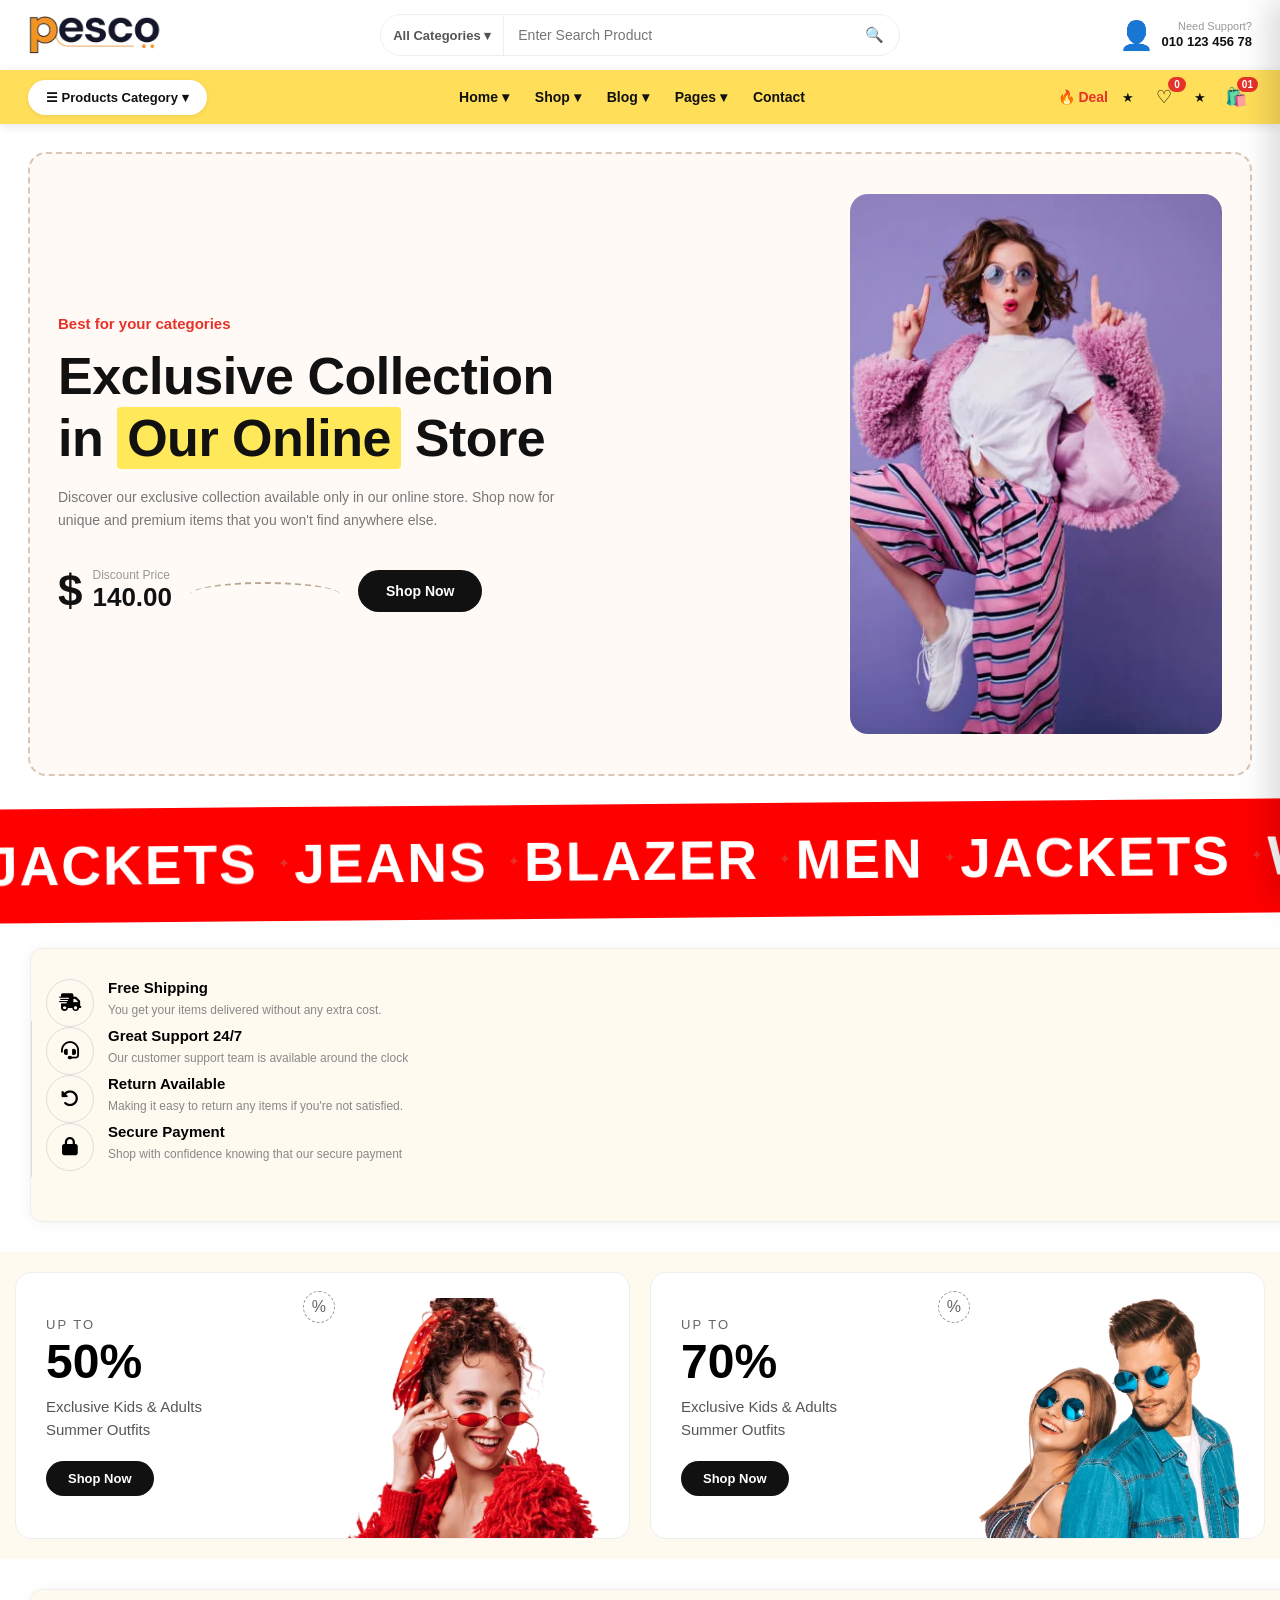
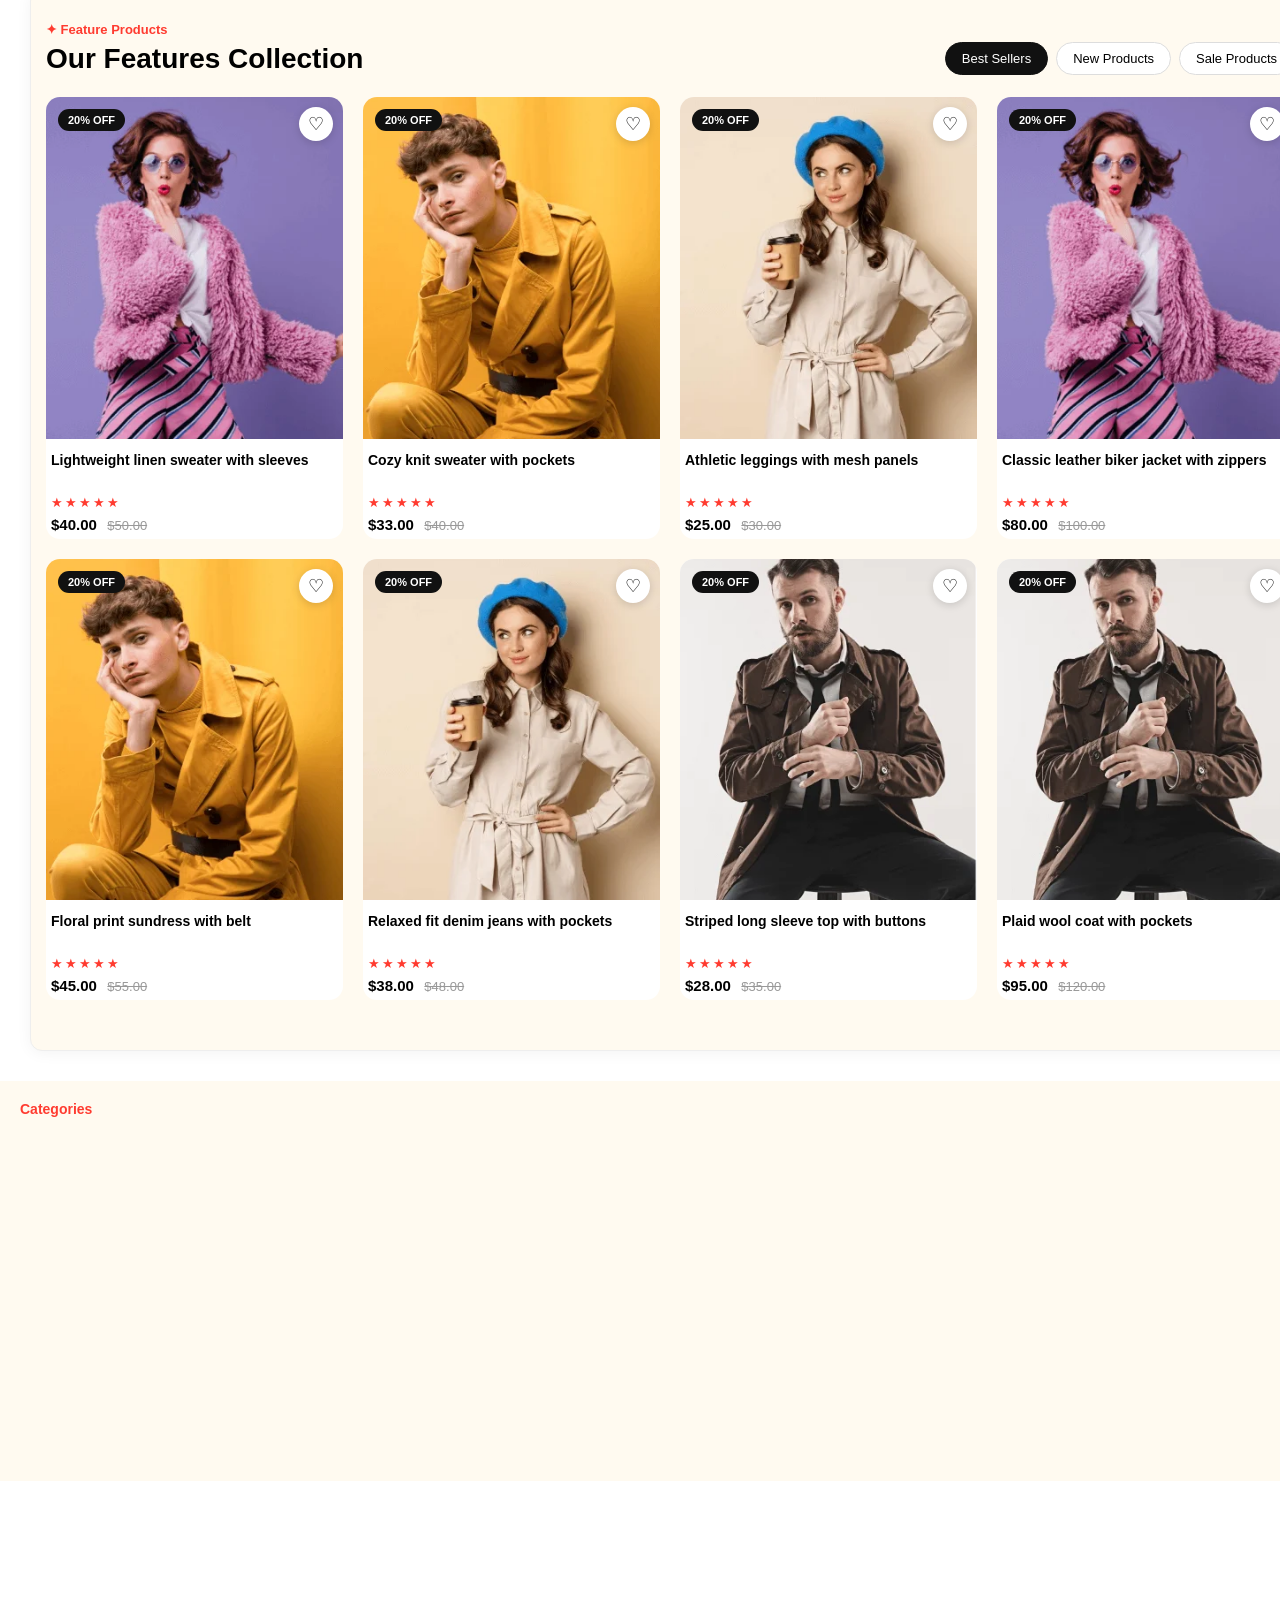
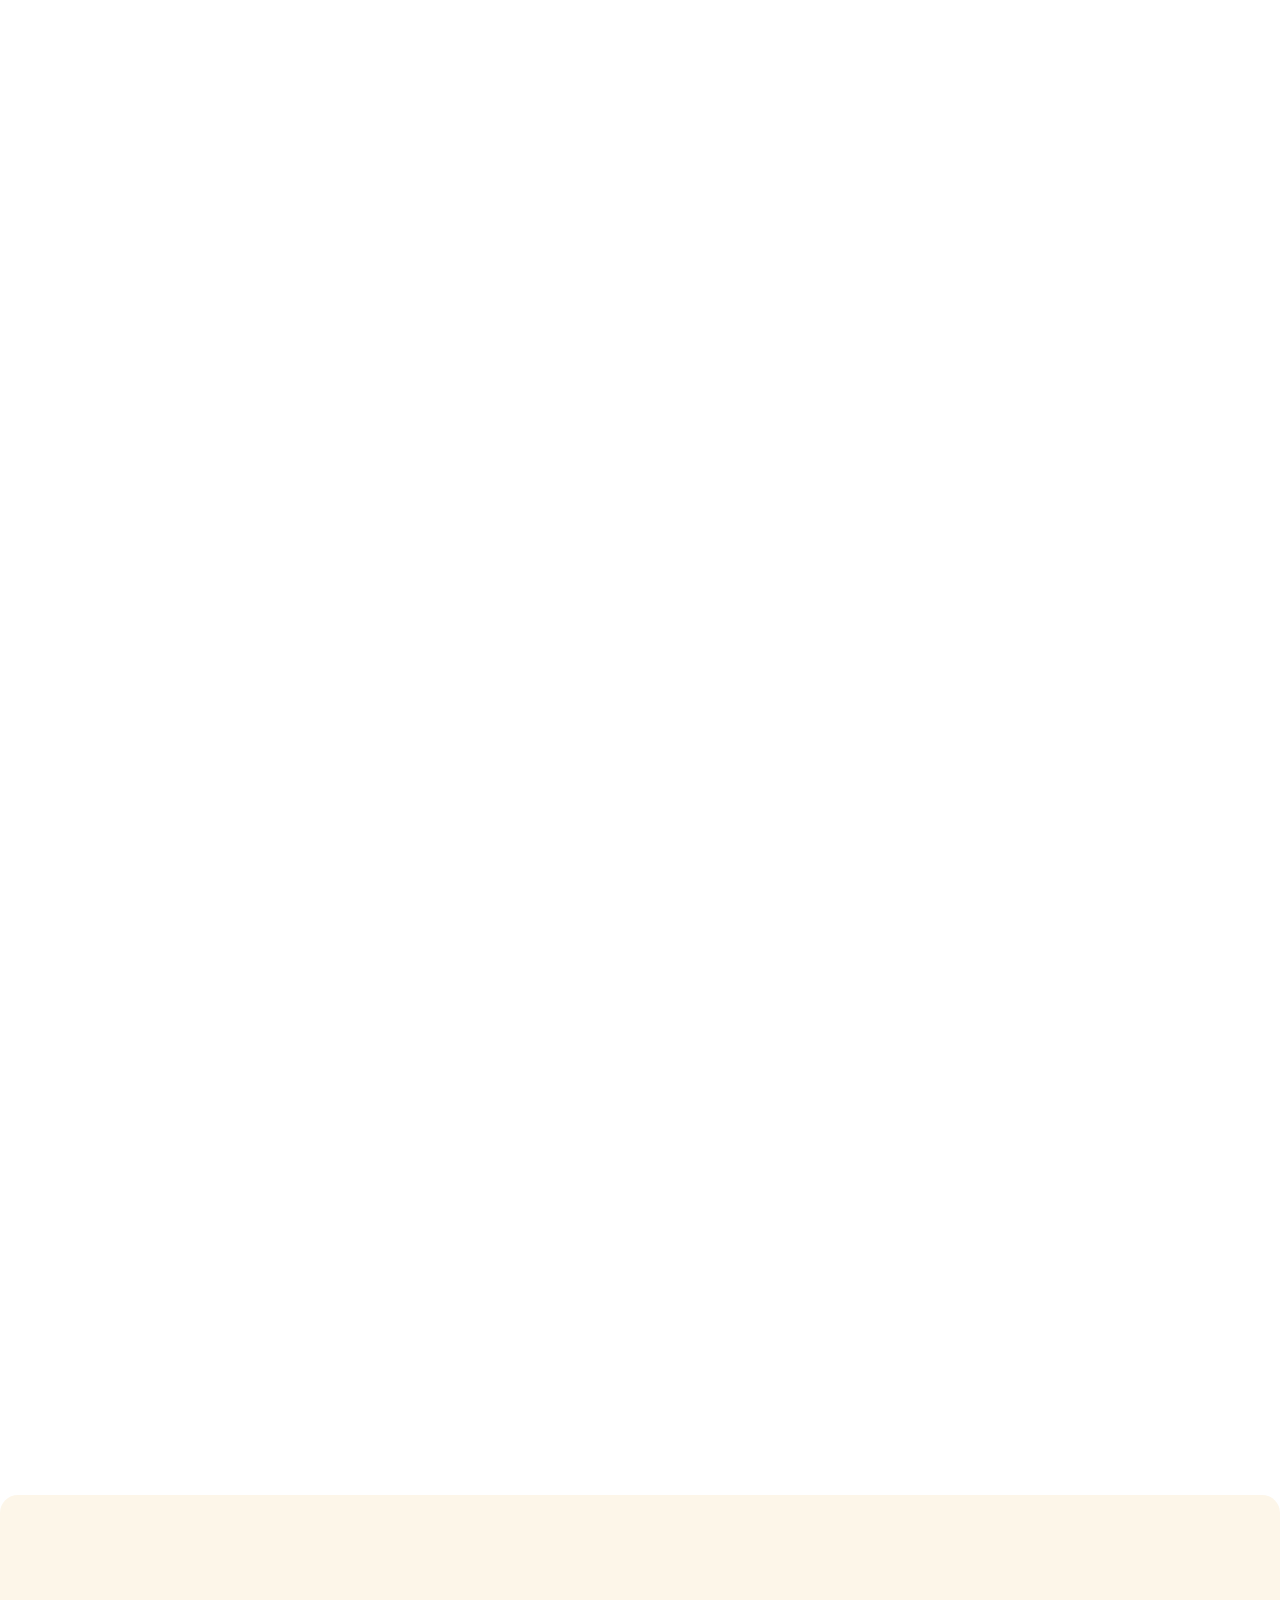
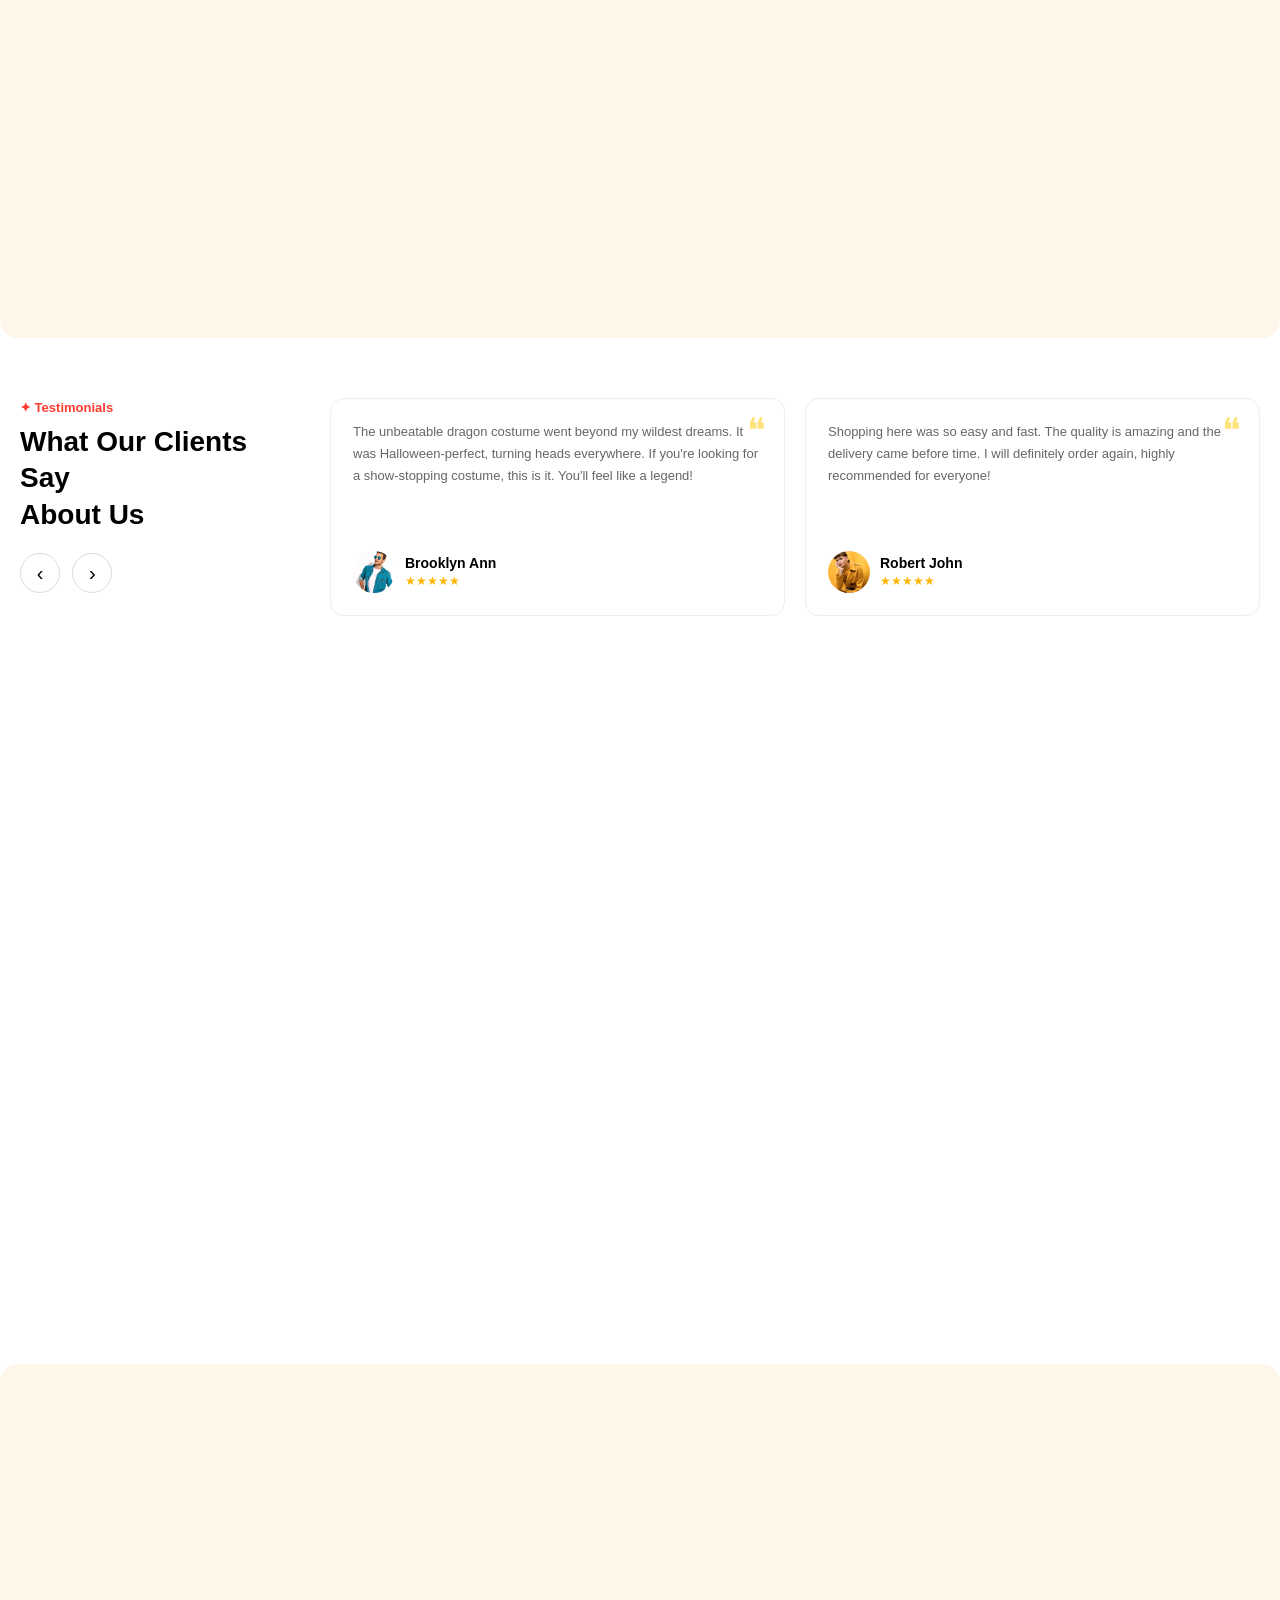
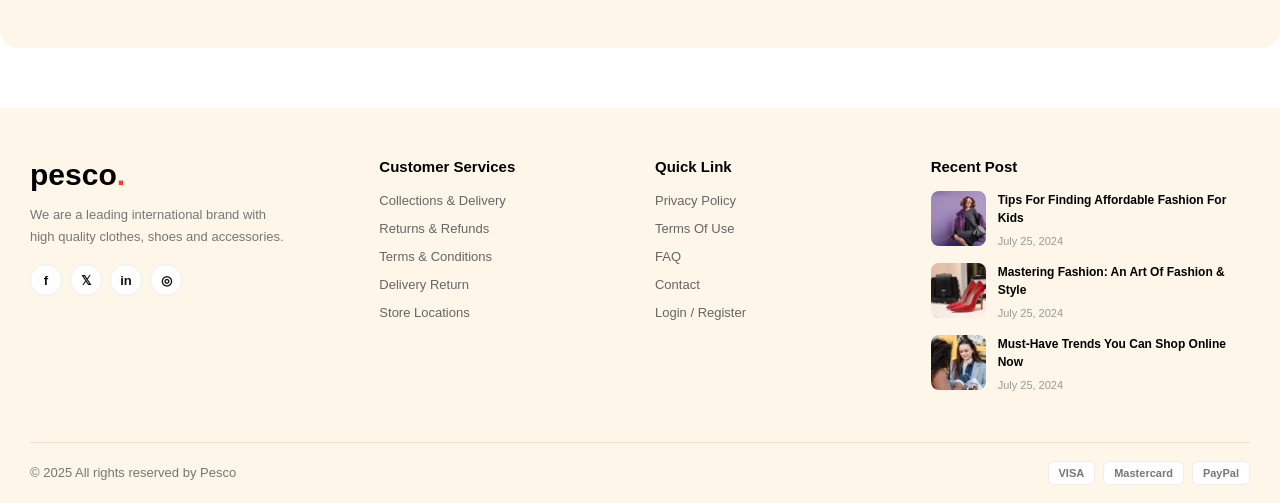
<file: index.html>
<!DOCTYPE html>
<html lang="en">
<head>
  <meta charset="UTF-8">
  <meta name="viewport" content="width=device-width, initial-scale=1.0">
  <title>My Project</title>
  <link rel="stylesheet" href="style.css">
  <link rel="stylesheet" href="media.css">
  <link rel="stylesheet" href="https://cdnjs.cloudflare.com/ajax/libs/font-awesome/6.5.2/css/all.min.css">
  <link rel="stylesheet" href="https://cdnjs.cloudflare.com/ajax/libs/animate.css/4.1.1/animate.min.css">
</head>
<body>
  <!-- شاشة التحميل -->
<div id="preloader">
  <div class="loader-box">
    <h1>pesco</h1>
    <div class="loader-bar"><span></span></div>
    <p>Loading...</p>
  </div>
</div>
  <header class="top-nav">
  <div class="logo"><span><img src="logo-main.webp"></span></div>
  <div class="search">
    <button>All Categories ▾</button>
    <input type="text" placeholder="Enter Search Product">
    <span class="search-icon"></span>
  </div>
  <div class="support">
    <span class="support-icon"></span>
    <div><small>Need Support?</small><b>010 123 456 78</b></div>
  </div>
</header>

<nav class="main-nav">
  <div class="cat-wrapper">
    <button class="cat-btn">☰ Products Category ▾</button>
    <div class="cat-list">
      <a href="product.html" class="cat-item"><span class="cat-img">👕</span><span>Men Shirts</span></a>
      <a href="product.html" class="cat-item"><span class="cat-img">👖</span><span>Denim Jeans</span></a>
      <a href="product.html" class="cat-item"><span class="cat-img">🧥</span><span>Casual Suit</span></a>
      <a href="product.html" class="cat-item"><span class="cat-img">👗</span><span>Summer Dress</span></a>
      <a href="product.html" class="cat-item"><span class="cat-img">👚</span><span>Sweaters</span></a>
      <button class="show-more">◎ Show more...</button>
    </div>
  </div>
  <ul class="menu">
    <li class="dropdown"><a href="#">Home ▾</a><ul class="dropdown-menu"><li><a href="#">Home 1</a></li><li><a href="#">Home 2</a></li><li><a href="#">Home 3</a></li></ul></li>
    <li class="dropdown"><a href="#">Shop ▾</a><ul class="dropdown-menu"><li><a href="#">All Products</a></li><li><a href="#">New Arrivals</a></li><li><a href="#">Best Sellers</a></li></ul></li>
    <li class="dropdown"><a href="#">Blog ▾</a><ul class="dropdown-menu"><li><a href="#">Blog Grid</a></li><li><a href="#">Blog Details</a></li></ul></li>
    <li class="dropdown"><a href="#">Pages ▾</a><ul class="dropdown-menu"><li><a href="#">About Us</a></li><li><a href="#">Contact</a></li><li><a href="#">Cart</a></li></ul></li>
    <li><a href="contact.html">Contact</a></li>
  </ul>
  <div class="nav-right">
  <span class="deal">🔥 Deal</span>
  <span class="star">★</span>
  <span class="icon-wrap">♡<span class="badge badge-red">12</span></span>
  <span class="star">★</span>
  <span class="icon-wrap">🛍️<span class="badge badge-yellow">01</span></span>
</div>
</nav>
<section class="hero">
  <div class="hero-text">
    <span class="hero-small">Best for your categories</span>
    <h1>Exclusive Collection<br>in <mark>Our Online</mark> Store</h1>
    <p>Discover our exclusive collection available only in our online store. Shop now for unique and premium items that you won't find anywhere else.</p>
    <div class="hero-bottom">
      <div class="hero-price">
        <span class="dollar">$</span>
        <div>
          <small>Discount Price</small>
          <b>140.00</b>
        </div>
      </div>
      <span class="dotted-line"></span>
      <a href="#shop" class="btn-shop" id="shopBtn">Shop Now</a>
    </div>
  </div>
  <div class="hero-img">
    <img src="hero-one_img1.webp" alt="Exclusive Collection">
  </div>
</section>
<section>
<!-- الشريط الأسود المتحرك -->
<div class="marquee">
  <div class="marquee-track">
    <span>JACKETS</span><i>✦</i>
    <span>JEANS</span><i>✦</i>
    <span>BLAZER</span><i>✦</i>
    <span>MEN</span><i>✦</i>
    <span>JACKETS</span><i>✦</i>
    <span>WOMEN</span><i>✦</i>
    <span>SHIRTS</span><i>✦</i>
    <span>JACKETS</span><i>✦</i>
    <span>JEANS</span><i>✦</i>
    <span>BLAZER</span><i>✦</i>
    <span>MEN</span><i>✦</i>
    <span>JACKETS</span><i>✦</i>
    <span>WOMEN</span><i>✦</i>
    <span>SHIRTS</span><i>✦</i>
  </div>
</div>
</section>
<!-- سكشن المميزات -->
<section class="features">
  <div class="feature">
    <div class="feature-icon"><i class="fa-solid fa-truck-fast"></i></div>
    <div class="feature-text">
      <h3>Free Shipping</h3>
      <p>You get your items delivered without any extra cost.</p>
    </div>
  </div>

  <div class="feature">
    <div class="feature-icon"><i class="fa-solid fa-headset"></i></div>
    <div class="feature-text">
      <h3>Great Support 24/7</h3>
      <p>Our customer support team is available around the clock</p>
    </div>
  </div>

  <div class="feature">
    <div class="feature-icon"><i class="fa-solid fa-rotate-left"></i></div>
    <div class="feature-text">
      <h3>Return Available</h3>
      <p>Making it easy to return any items if you're not satisfied.</p>
    </div>
  </div>

  <div class="feature">
    <div class="feature-icon"><i class="fa-solid fa-lock"></i></div>
    <div class="feature-text">
      <h3>Secure Payment</h3>
      <p>Shop with confidence knowing that our secure payment</p>
    </div>
  </div>
</section>
<!-- ===== Hero Banners - بداية السكشن ===== -->
<section class="hero-banners">
  <div class="hero-banners-container">

    <!-- الكارت الأول 50% -->
    <div class="banner-card">
      <div class="banner-text">
        <span class="banner-up">UP TO</span>
        <h2>50%</h2>
        <p>Exclusive Kids & Adults<br>Summer Outfits</p>
        <a href="#" class="banner-btn">Shop Now</a>
      </div>
      <div class="banner-img">
        <img src="banner-1.webp" alt="Summer Outfits">
      </div>
      <span class="banner-badge">%</span>
    </div>

    <!-- الكارت التاني 70% -->
    <div class="banner-card">
      <div class="banner-text">
        <span class="banner-up">UP TO</span>
        <h2>70%</h2>
        <p>Exclusive Kids & Adults<br>Summer Outfits</p>
        <a href="#" class="banner-btn">Shop Now</a>
      </div>
      <div class="banner-img">
        <img src="banner-2.webp" alt="Summer Outfits">
      </div>
      <span class="banner-badge">%</span>
    </div>

  </div>
</section>
<!-- ===== Hero Banners - نهاية السكشن ===== -->
 <!-- ===== Our Features Collection ===== -->
<section class="features">
  <div class="features-head">
    <div>
      <span class="features-small">✦ Feature Products</span>
      <h2>Our Features Collection</h2>
    </div>
    <div class="features-tabs">
      <button class="ftab active" data-filter="best">Best Sellers</button>
      <button class="ftab" data-filter="new">New Products</button>
      <button class="ftab" data-filter="sale">Sale Products</button>
    </div>
  </div>

  <div class="features-grid">
    <!-- 1 -->
    <article class="f-card" data-cat="best">
      <div class="f-img">
        <img src="feature-product-1.webp" alt="Lightweight linen sweater">
        <span class="f-off">20% OFF</span>
        <button class="f-heart">♡</button>
        <button class="f-add">Add To Cart</button>
      </div>
      <div class="f-info">
        <h3>Lightweight linen sweater with sleeves</h3>
        <div class="f-stars">★★★★★</div>
        <div class="f-price"><b>$40.00</b> <del>$50.00</del></div>
      </div>
    </article>
    <!-- 2 -->
    <article class="f-card" data-cat="new">
      <div class="f-img">
        <img src="feature-product-2.webp" alt="Cozy knit sweater">
        <span class="f-off">20% OFF</span>
        <button class="f-heart">♡</button>
        <button class="f-add">Add To Cart</button>
      </div>
      <div class="f-info">
        <h3>Cozy knit sweater with pockets</h3>
        <div class="f-stars">★★★★★</div>
        <div class="f-price"><b>$33.00</b> <del>$40.00</del></div>
      </div>
    </article>
    <!-- 3 -->
    <article class="f-card" data-cat="sale">
      <div class="f-img">
        <img src="feature-product-3.webp" alt="Athletic leggings">
        <span class="f-off">20% OFF</span>
        <button class="f-heart">♡</button>
        <button class="f-add">Add To Cart</button>
      </div>
      <div class="f-info">
        <h3>Athletic leggings with mesh panels</h3>
        <div class="f-stars">★★★★★</div>
        <div class="f-price"><b>$25.00</b> <del>$30.00</del></div>
      </div>
    </article>
    <!-- 4 -->
    <article class="f-card" data-cat="best">
      <div class="f-img">
        <img src="feature-product-1 (1).webp" alt="Classic leather biker jacket">
        <span class="f-off">20% OFF</span>
        <button class="f-heart">♡</button>
        <button class="f-add">Add To Cart</button>
      </div>
      <div class="f-info">
        <h3>Classic leather biker jacket with zippers</h3>
        <div class="f-stars">★★★★★</div>
        <div class="f-price"><b>$80.00</b> <del>$100.00</del></div>
      </div>
    </article>
    <!-- 5 -->
    <article class="f-card" data-cat="new">
      <div class="f-img">
        <img src="feature-product-2 (1).webp" alt="Floral print sundress">
        <span class="f-off">20% OFF</span>
        <button class="f-heart">♡</button>
        <button class="f-add">Add To Cart</button>
      </div>
      <div class="f-info">
        <h3>Floral print sundress with belt</h3>
        <div class="f-stars">★★★★★</div>
        <div class="f-price"><b>$45.00</b> <del>$55.00</del></div>
      </div>
    </article>
    <!-- 6 -->
    <article class="f-card" data-cat="sale">
      <div class="f-img">
        <img src="feature-product-3 (1).webp" alt="Relaxed fit denim jeans">
        <span class="f-off">20% OFF</span>
        <button class="f-heart">♡</button>
        <button class="f-add">Add To Cart</button>
      </div>
      <div class="f-info">
        <h3>Relaxed fit denim jeans with pockets</h3>
        <div class="f-stars">★★★★★</div>
        <div class="f-price"><b>$38.00</b> <del>$48.00</del></div>
      </div>
    </article>
    <!-- 7 -->
    <article class="f-card" data-cat="best">
      <div class="f-img">
        <img src="feature-product-4.webp" alt="Striped long sleeve top">
        <span class="f-off">20% OFF</span>
        <button class="f-heart">♡</button>
        <button class="f-add">Add To Cart</button>
      </div>
      <div class="f-info">
        <h3>Striped long sleeve top with buttons</h3>
        <div class="f-stars">★★★★★</div>
        <div class="f-price"><b>$28.00</b> <del>$35.00</del></div>
      </div>
    </article>
    <!-- 8 -->
    <article class="f-card" data-cat="new">
      <div class="f-img">
        <img src="feature-product-4 (1).webp" alt="Plaid wool coat">
        <span class="f-off">20% OFF</span>
        <button class="f-heart">♡</button>
        <button class="f-add">Add To Cart</button>
      </div>
      <div class="f-info">
        <h3>Plaid wool coat with pockets</h3>
        <div class="f-stars">★★★★★</div>
        <div class="f-price"><b>$95.00</b> <del>$120.00</del></div>
      </div>
    </article>
  </div>
</section>
<section class="top-category">
  <div class="cat-head">
    <div>
      <p class="small">Categories</p>
      <h2>Browse Top Category</h2>
    </div>
    <div class="cat-btns">
      <button class="cat-prev">‹</button>
      <button class="cat-next">›</button>
    </div>
  </div>

  <div class="cat-track">
    <div class="cat-card"><img src="category-1.webp"><span>Men Blazer</span></div>
    <div class="cat-card"><img src="category-2.webp"><span>Denim Jeans</span></div>
    <div class="cat-card"><img src="category-3.webp"><span>Casual Suit</span></div>
    <div class="cat-card"><img src="category-4.webp"><span>Summer Dress</span></div>
    <div class="cat-card"><img src="category-5.webp"><span>Sweaters</span></div>
    <div class="cat-card"><img src="category-6.webp"><span>Jackets</span></div>
  </div>
</section>
  <!-- ===== سكشن جديد - New Arrivals ===== -->
<section class="new-section" id="newArrivals">
  <div class="new-head">
    <div class="new-head-left">
      <span class="new-small">✦ New Products</span>
      <h2>New Arrivals Collection</h2>
    </div>
    <div class="new-tabs">
      <button class="ntab active" data-filter="best">Best Sellers</button>
      <button class="ntab" data-filter="new">New Products</button>
      <button class="ntab" data-filter="sale">Sale Products</button>
    </div>
  </div>

  <div class="new-grid">
    <!-- كارت 1 -->
    <div class="n-card" data-cat="best">
      <div class="n-img">
        <img src="category-4.webp" alt="">
        <span class="n-off">-30%</span>
        <button class="n-heart">♡</button>
        <button class="n-add">Add To Cart</button>
      </div>
      <div class="n-info">
        <div class="n-stars">★★★★★ <span>(5)</span></div>
        <h3>Floral dress with pockets</h3>
        <div class="n-price"><b>$45.00</b> <s>$65.00</s></div>
      </div>
    </div>

    <!-- كارت 2 -->
    <div class="n-card" data-cat="new">
      <div class="n-img">
        <img src="feature-product-3 (1).webp" alt="">
        <span class="n-off">-20%</span>
        <button class="n-heart">♡</button>
        <button class="n-add">Add To Cart</button>
      </div>
      <div class="n-info">
        <div class="n-stars">★★★★★ <span>(4)</span></div>
        <h3>White cotton t-shirt</h3>
        <div class="n-price"><b>$25.00</b> <s>$32.00</s></div>
      </div>
    </div>

    <!-- كارت 3 -->
    <div class="n-card" data-cat="sale">
      <div class="n-img">
        <img src="feature-product-4.webp" alt="">
        <span class="n-off">-50%</span>
        <button class="n-heart">♡</button>
        <button class="n-add">Add To Cart</button>
      </div>
      <div class="n-info">
        <div class="n-stars">★★★★★ <span>(6)</span></div>
        <h3>Elegant summer dress</h3>
        <div class="n-price"><b>$38.00</b> <s>$76.00</s></div>
      </div>
    </div>

    <!-- كارت 4 -->
    <div class="n-card" data-cat="best">
      <div class="n-img">
        <img src="feature-product-2.webp" alt="">
        <span class="n-off">-15%</span>
        <button class="n-heart">♡</button>
        <button class="n-add">Add To Cart</button>
      </div>
      <div class="n-info">
        <div class="n-stars">★★★★★ <span>(8)</span></div>
        <h3>Stylish fashion jacket</h3>
        <div class="n-price"><b>$58.00</b> <s>$68.00</s></div>
      </div>
    </div>

    <!-- كارت 5 -->
    <div class="n-card" data-cat="new">
      <div class="n-img">
        <img src="feature-product-2 (1).webp" alt="">
        <span class="n-off">-25%</span>
        <button class="n-heart">♡</button>
        <button class="n-add">Add To Cart</button>
      </div>
      <div class="n-info">
        <div class="n-stars">★★★★★ <span>(3)</span></div>
        <h3>Casual white dress</h3>
        <div class="n-price"><b>$42.00</b> <s>$56.00</s></div>
      </div>
    </div>

    <!-- كارت 6 -->
    <div class="n-card" data-cat="sale">
      <div class="n-img">
        <img src="feature-product-1.webp" alt="">
        <span class="n-off">-40%</span>
        <button class="n-heart">♡</button>
        <button class="n-add">Add To Cart</button>
      </div>
      <div class="n-info">
        <div class="n-stars">★★★★★ <span>(7)</span></div>
        <h3>Shopping look outfit</h3>
        <div class="n-price"><b>$30.00</b> <s>$50.00</s></div>
      </div>
    </div>

    <!-- كارت 7 -->
    <div class="n-card" data-cat="best">
      <div class="n-img">
        <img src="feature-product-3.webp" alt="">
        <span class="n-off">-10%</span>
        <button class="n-heart">♡</button>
        <button class="n-add">Add To Cart</button>
      </div>
      <div class="n-info">
        <div class="n-stars">★★★★★ <span>(9)</span></div>
        <h3>Yellow fashion style</h3>
        <div class="n-price"><b>$35.00</b> <s>$39.00</s></div>
      </div>
    </div>

    <!-- كارت 8 -->
    <div class="n-card" data-cat="new">
      <div class="n-img">
        <img src="feature-product-1.webp" alt="">
        <span class="n-off">-35%</span>
        <button class="n-heart">♡</button>
        <button class="n-add">Add To Cart</button>
      </div>
      <div class="n-info">
        <div class="n-stars">★★★★★ <span>(2)</span></div>
        <h3>Trendy girl outfit</h3>
        <div class="n-price"><b>$48.00</b> <s>$74.00</s></div>
      </div>
    </div>
  </div>
</section>
<!-- ===== How It Work Processing ===== -->
<section class="how-section">
  <div class="how-head">
    <span class="how-small">✦ Work Processing</span>
    <h2>How It Work Processing</h2>
  </div>

  <div class="how-grid">
    <!-- 1 -->
    <div class="how-card">
      <div class="how-icon">🔍</div>
      <span class="how-num">01</span>
      <h3>Browsing & Choosing</h3>
      <p>Browse through our wide range of products, filter by your style and choose what you love.</p>
    </div>

    <!-- 2 -->
    <div class="how-card">
      <div class="how-icon">💳</div>
      <span class="how-num">02</span>
      <h3>Checkout & Payment</h3>
      <p>Add your items to cart and checkout easily with our secure payment methods.</p>
    </div>

    <!-- 3 -->
    <div class="how-card">
      <div class="how-icon">📦</div>
      <span class="how-num">03</span>
      <h3>Order Fulfillment</h3>
      <p>We prepare your order carefully and pack it with love to be ready for shipping.</p>
    </div>

    <!-- 4 -->
    <div class="how-card">
      <div class="how-icon">🚚</div>
      <span class="how-num">04</span>
      <h3>Delivery to Customer</h3>
      <p>Your order is delivered fast to your door, with tracking at every step.</p>
    </div>
  </div>
</section>
<!-- ===== What's Trending Now ===== -->
<section class="trend-section">
  <div class="trend-head">
    <div class="trend-head-left">
      <span class="trend-small">✦ Trending Products</span>
      <h2>What's Trending Now</h2>
    </div>
    <div class="trend-btns">
      <button class="t-prev">‹</button>
      <button class="t-next">›</button>
    </div>
  </div>

  <div class="trend-grid">
    <!-- 1 -->
    <div class="t-card">
      <div class="t-img">
        <img src="trending-product-1.webp" alt="">
        <button class="t-heart">♡</button>
      </div>
      <div class="t-info">
        <div class="t-stars">★★★★★</div>
        <h3>Women Red & White Striped Crepe Top</h3>
        <div class="t-price"><b>$35.00</b> <s>$45.00</s></div>
      </div>
    </div>

    <!-- 2 -->
    <div class="t-card">
      <div class="t-img">
        <img src="trending-product-2.webp" alt="">
        <button class="t-heart">♡</button>
      </div>
      <div class="t-info">
        <div class="t-stars">★★★★★</div>
        <h3>Men Olive Green Sweater with Pockets</h3>
        <div class="t-price"><b>$40.00</b> <s>$55.00</s></div>
      </div>
    </div>

    <!-- 3 -->
    <div class="t-card">
      <div class="t-img">
        <img src="trending-product-3.webp" alt="">
        <button class="t-heart">♡</button>
      </div>
      <div class="t-info">
        <div class="t-stars">★★★★★</div>
        <h3>Striped Yellow T-Shirt with Pocket</h3>
        <div class="t-price"><b>$28.00</b> <s>$38.00</s></div>
      </div>
    </div>

    <!-- 4 -->
    <div class="t-card">
      <div class="t-img">
        <img src="trending-product-4.webp" alt="">
        <button class="t-heart">♡</button>
      </div>
      <div class="t-info">
        <div class="t-stars">★★★★★</div>
        <h3>Denim Jacket with Rolled Cuffs</h3>
        <div class="t-price"><b>$55.00</b> <s>$70.00</s></div>
      </div>
    </div>

    <!-- 5 -->
    <div class="t-card">
      <div class="t-img">
        <img src="trending-product-1.webp" alt="">
        <button class="t-heart">♡</button>
      </div>
      <div class="t-info">
        <div class="t-stars">★★★★★</div>
        <h3>Classic Black Leather Jacket</h3>
        <div class="t-price"><b>$80.00</b> <s>$100.00</s></div>
      </div>
    </div>

    <!-- 6 -->
    <div class="t-card">
      <div class="t-img">
        <img src="trending-product-2.webp" alt="">
        <button class="t-heart">♡</button>
      </div>
      <div class="t-info">
        <div class="t-stars">★★★★★</div>
        <h3>Floral Summer Dress with Belt</h3>
        <div class="t-price"><b>$45.00</b> <s>$60.00</s></div>
      </div>
    </div>
  </div>
</section>
<!-- ===== Deal of the Week - العداد ===== -->
<section class="deal-section">
  <div class="deal-left">
    <span class="deal-small">● Deal of the Week</span>
    <h2>Hurry Up! Offer ends in. Get<br><span>UP TO 80% OFF</span></h2>

    <div class="countdown">
      <div class="cd-box">
        <b id="cd-days">00</b>
        <small>Days</small>
      </div>
      <div class="cd-box">
        <b id="cd-hours">00</b>
        <small>Hours</small>
      </div>
      <div class="cd-box">
        <b id="cd-mins">00</b>
        <small>Minutes</small>
      </div>
      <div class="cd-box">
        <b id="cd-secs">00</b>
        <small>Seconds</small>
      </div>
    </div>

    <a href="#shop" class="deal-btn">Shop Now</a>
    <p class="deal-ended" style="display:none;">Offer Ended </p>
  </div>

  <div class="deal-right">
    <img src="deal-1.webp" alt="Deal">
  </div>
</section>
<!-- ===== What Our Clients Say About Us ===== -->
<section class="clients-section">
  <div class="clients-left">
    <span class="clients-small">✦ Testimonials</span>
    <h2>What Our Clients Say<br>About Us</h2>
    <div class="clients-btns">
      <button class="c-prev">‹</button>
      <button class="c-next">›</button>
    </div>
  </div>

  <div class="clients-track">
    <!-- 1 -->
    <div class="c-card">
      <span class="c-quote">❝</span>
      <p>The unbeatable dragon costume went beyond my wildest dreams. It was Halloween-perfect, turning heads everywhere. If you're looking for a show-stopping costume, this is it. You'll feel like a legend!</p>
      <div class="c-user">
        <img src="category-1.webp" alt="">
        <div>
          <b>Brooklyn Ann</b>
          <small>★★★★★</small>
        </div>
      </div>
    </div>

    <!-- 2 -->
    <div class="c-card">
      <span class="c-quote">❝</span>
      <p>Shopping here was so easy and fast. The quality is amazing and the delivery came before time. I will definitely order again, highly recommended for everyone!</p>
      <div class="c-user">
        <img src="feature-product-2.webp" alt="">
        <div>
          <b>Robert John</b>
          <small>★★★★★</small>
        </div>
      </div>
    </div>

    <!-- 3 -->
    <div class="c-card">
      <span class="c-quote">❝</span>
      <p>I loved the collection, the prices are great and the support team helped me choose the perfect size. Best online store experience ever!</p>
      <div class="c-user">
        <img src="author-1.webp" alt="">
        <div>
          <b>Sara Ahmed</b>
          <small>★★★★★</small>
        </div>
      </div>
    </div>

    <!-- 4 -->
    <div class="c-card">
      <span class="c-quote">❝</span>
      <p>Amazing service! My order arrived in 2 days and the jacket fits perfectly. The quality exceeded my expectations.</p>
      <div class="c-user">
        <img src="author-2.webp" alt="">
        <div>
          <b>Omar Khaled</b>
          <small>★★★★★</small>
        </div>
      </div>
    </div>
  </div>
</section>
<!-- ===== Explore Our Articles ===== -->
<section class="blog-section">
  <div class="blog-head">
    <span>✦ Our Blogs</span>
    <h2>Explore Our Articles</h2>
  </div>

  <div class="blog-grid">
    <!-- الكبيرة اللي على الشمال -->
    <article class="blog-big">
      <img src="blog-big-1.webp" alt="">
      <div class="blog-info">
        <small>🗓️ 20 Aug, 2024 &nbsp; • &nbsp; 👤 Admin</small>
        <h3>From Clicks to Closets: Mastering the Art of Fashion E-commerce Marketing</h3>
        <a href="#">Read More →</a>
      </div>
    </article>

    <!-- الصغيرة اللي على اليمين -->
    <div class="blog-smalls">
      <article class="blog-small">
        <img src="blog-sm-1.webp" alt="">
        <div>
          <small>🗓️ 18 Aug, 2024</small>
          <h4>New Tips: How You Can Wrap Online Fashion</h4>
          <a href="#">Read More →</a>
        </div>
      </article>

      <article class="blog-small">
        <img src="blog-sm-2.webp" alt="">
        <div>
          <small>🗓️ 15 Aug, 2024</small>
          <h4>Fashion Game: 5 Online Clothing Stores</h4>
          <a href="#">Read More →</a>
        </div>
      </article>

      <article class="blog-small">
        <img src="blog-sm-3.webp" alt="">
        <div>
          <small>🗓️ 12 Aug, 2024</small>
          <h4>How Can Fast Fashion Brands Make That Can Last?</h4>
          <a href="#">Read More →</a>
        </div>
      </article>

      <article class="blog-small">
        <img src="blog-sm-4.webp" alt="">
        <div>
          <small>🗓️ 10 Aug, 2024</small>
          <h4>A Guide to Streamlining Your Fashion Shopping Experience</h4>
          <a href="#">Read More →</a>
        </div>
      </article>
    </div>
  </div>
</section>
<!-- ===== Our Newsletter ===== -->
<section class="news-section">
  <div class="news-left">
    <span class="news-small">Our Newsletter</span>
    <h2>Get Weekly Update. Sign Up And Get Up<br>To <span>20% Off</span> Your First Purchase</h2>

    <form class="news-form" id="newsForm">
      <input type="email" id="newsEmail" placeholder="Write your Email Address" required>
      <button type="submit">Subscribe</button>
    </form>
    <p class="news-msg" id="newsMsg"></p>
  </div>

  <div class="news-right">
    <span class="news-stars">✨</span>
    <img src="newsletter-1.webp" alt="Newsletter">
  </div>
</section>
<!-- ===== Footer ===== -->
<footer class="footer">
  <div class="footer-top">
    <div class="f-col f-brand">
      <h2>pesco<span>.</span></h2>
      <p>We are a leading international brand with high quality clothes, shoes and accessories.</p>
      <div class="f-social">
        <a href="#">f</a><a href="#">𝕏</a><a href="#">in</a><a href="#">◎</a>
      </div>
    </div>

    <div class="f-col">
      <h3>Customer Services</h3>
      <ul>
        <li><a href="#">Collections & Delivery</a></li>
        <li><a href="#">Returns & Refunds</a></li>
        <li><a href="#">Terms & Conditions</a></li>
        <li><a href="#">Delivery Return</a></li>
        <li><a href="#">Store Locations</a></li>
      </ul>
    </div>

    <div class="f-col">
      <h3>Quick Link</h3>
      <ul>
        <li><a href="#">Privacy Policy</a></li>
        <li><a href="#">Terms Of Use</a></li>
        <li><a href="#">FAQ</a></li>
        <li><a href="#">Contact</a></li>
        <li><a href="#">Login / Register</a></li>
      </ul>
    </div>

    <div class="f-col">
      <h3>Recent Post</h3>
      <div class="f-post">
        <img src="recent-post-1.webp" alt="">
        <div><p>Tips For Finding Affordable Fashion For Kids</p><small>July 25, 2024</small></div>
      </div>
      <div class="f-post">
        <img src="recent-post-2.webp" alt="">
        <div><p>Mastering Fashion: An Art Of Fashion & Style</p><small>July 25, 2024</small></div>
      </div>
      <div class="f-post">
        <img src="recent-post-3.webp" alt="">
        <div><p>Must-Have Trends You Can Shop Online Now</p><small>July 25, 2024</small></div>
      </div>
    </div>
  </div>

  <div class="footer-bottom">
    <p>© 2025 All rights reserved by Pesco</p>
    <div class="f-pay">
      <span>VISA</span><span>Mastercard</span><span>PayPal</span>
    </div>
  </div>
</footer>

<!-- الزرار الأحمر اللي بيطلع فوق -->
<button id="backTop" class="back-top">↑</button>
<!-- ===== Cart Drawer ===== -->
<div id="cartOverlay" class="cart-overlay"></div>

<div id="cartDrawer" class="cart-drawer">
  <div class="cart-head">
    <h3>Your Cart (<span id="cartCount">0</span>)</h3>
    <button id="closeCart">✕</button>
  </div>

  <div id="cartItems" class="cart-items">
    <p class="cart-empty">Your cart is empty 🛒</p>
  </div>

  <div class="cart-footer">
    <div class="cart-total">
      <span>Total:</span>
      <b id="cartTotal">$0.00</b>
    </div>
    <button class="checkout-btn">Checkout</button>
  </div>
</div>
  <script src="https://cdnjs.cloudflare.com/ajax/libs/wow/1.1.2/wow.min.js"></script>
<script>
  new WOW().init();
</script>
  <script>
    new WOW().init();
  </script>
  <script src="main.js"></script>
</body>
</html>
</file>
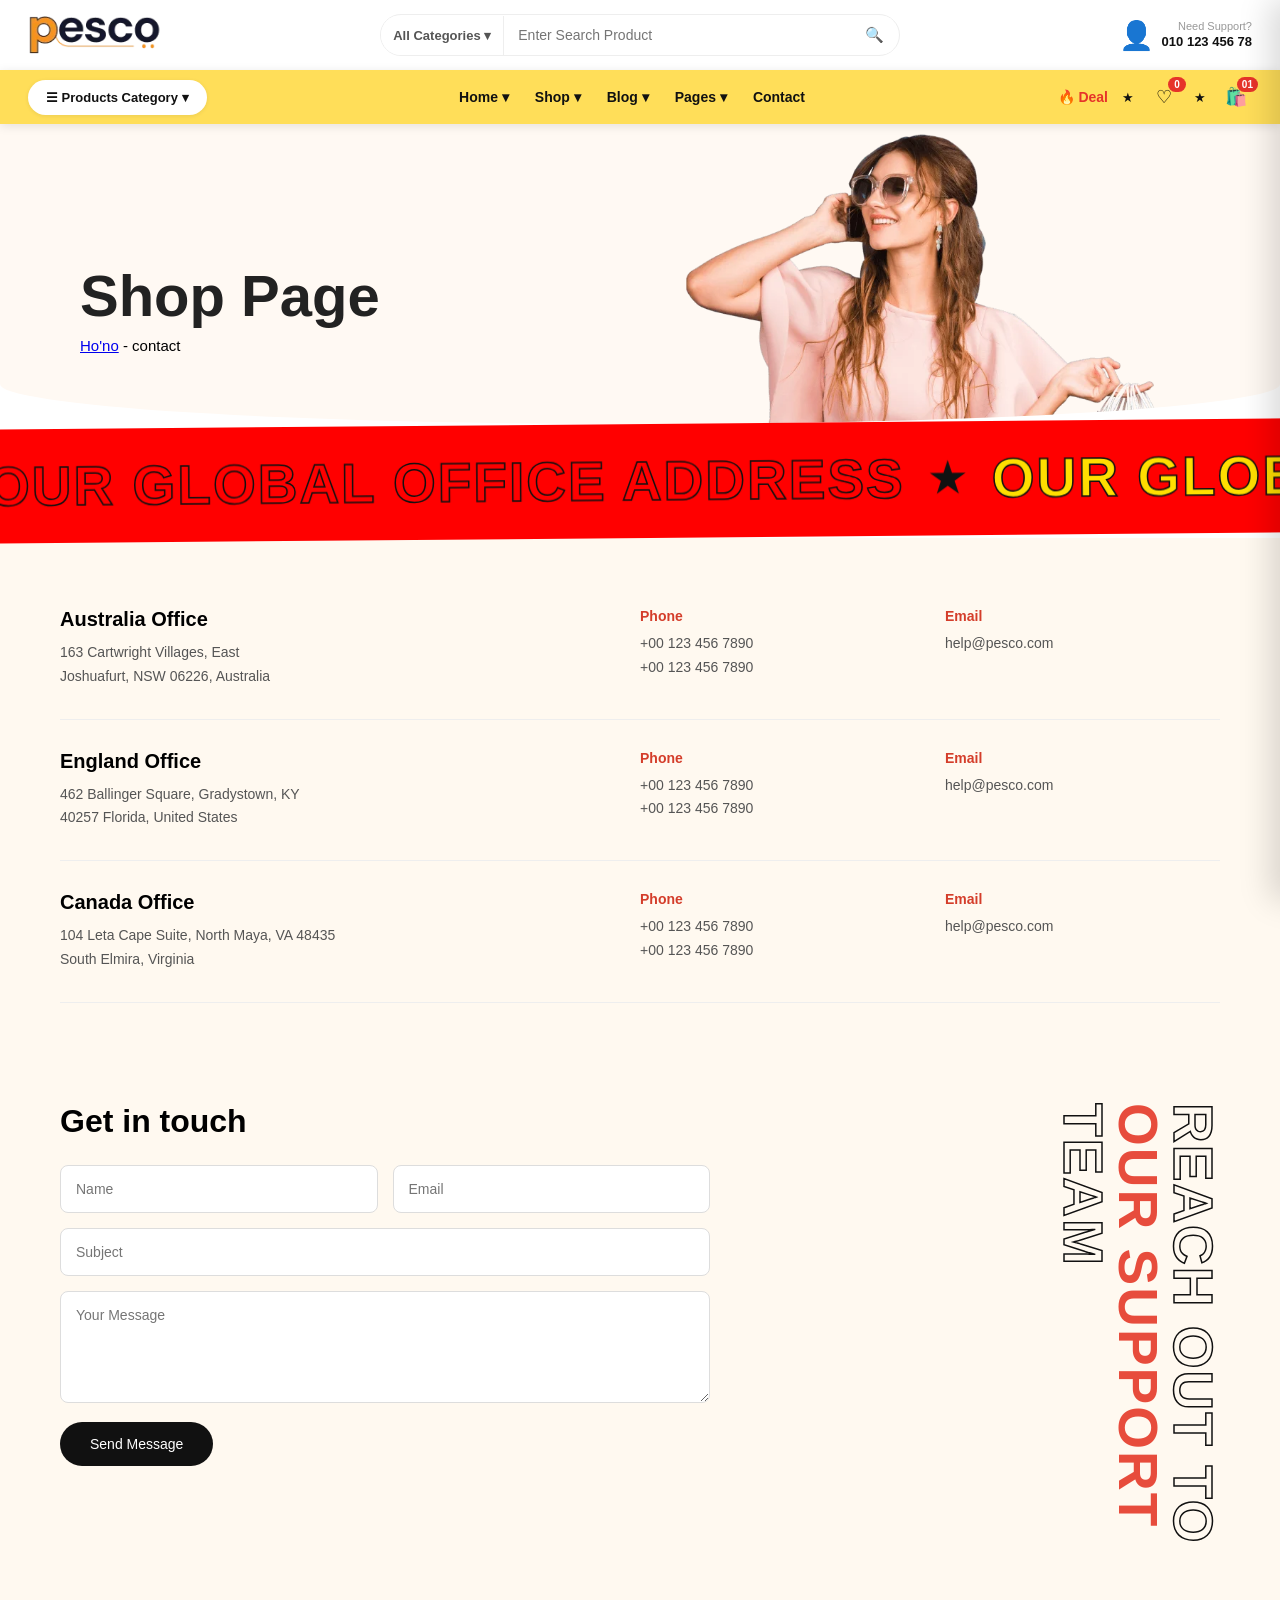
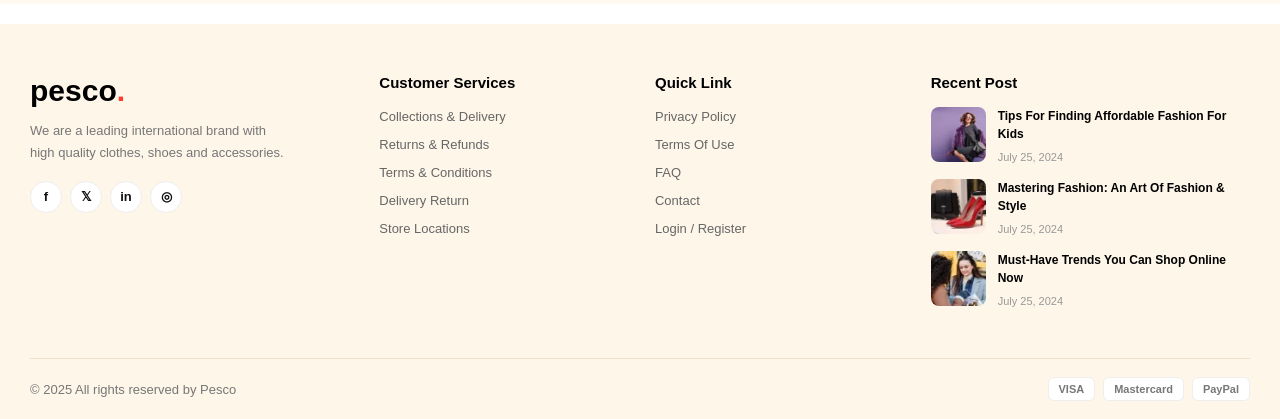
<file: contact.html>
<!DOCTYPE html>
<html lang="en">
<head>
    <meta charset="UTF-8">
    <meta name="viewport" content="width=device-width, initial-scale=1.0">
    <link rel="stylesheet" href="style.css">
    <link rel="stylesheet" href="media.css">
    <link rel="stylesheet" href="https://cdnjs.cloudflare.com/ajax/libs/font-awesome/6.5.2/css/all.min.css">
  <link rel="stylesheet" href="https://cdnjs.cloudflare.com/ajax/libs/animate.css/4.1.1/animate.min.css">
    <title>Document</title>
</head>
<body>
<header class="top-nav">
  <div class="logo"><span><img src="logo-main.webp"></span></div>
  <div class="search">
    <button>All Categories ▾</button>
    <input type="text" placeholder="Enter Search Product">
    <span class="search-icon"></span>
  </div>
  <div class="support">
    <span class="support-icon"></span>
    <div><small>Need Support?</small><b>010 123 456 78</b></div>
  </div>
</header>

<nav class="main-nav">
    <div class="cat-wrapper">
    <button class="cat-btn">☰ Products Category ▾</button>
    <div class="cat-list">
      <a href="?cat=shirts" class="cat-item"><span class="cat-img">👕</span><span>Men Shirts</span></a>
      <a href="?cat=jeans" class="cat-item"><span class="cat-img">👖</span><span>Denim Jeans</span></a>
      <a href="?cat=suit" class="cat-item"><span class="cat-img">🧥</span><span>Casual Suit</span></a>
      <a href="?cat=dress" class="cat-item"><span class="cat-img">👗</span><span>Summer Dress</span></a>
      <a href="?cat=sweaters" class="cat-item"><span class="cat-img">👚</span><span>Sweaters</span></a>
      <button class="show-more">◎ Show more...</button>
    </div>
  </div>
  <ul class="menu">
    <li class="dropdown"><a href="#">Home ▾</a><ul class="dropdown-menu"><li><a href="#">Home 1</a></li><li><a href="#">Home 2</a></li><li><a href="#">Home 3</a></li></ul></li>
    <li class="dropdown"><a href="#">Shop ▾</a><ul class="dropdown-menu"><li><a href="#">All Products</a></li><li><a href="#">New Arrivals</a></li><li><a href="#">Best Sellers</a></li></ul></li>
    <li class="dropdown"><a href="#">Blog ▾</a><ul class="dropdown-menu"><li><a href="#">Blog Grid</a></li><li><a href="#">Blog Details</a></li></ul></li>
    <li class="dropdown"><a href="#">Pages ▾</a><ul class="dropdown-menu"><li><a href="#">About Us</a></li><li><a href="#">Contact</a></li><li><a href="#">Cart</a></li></ul></li>
    <li><a href="#">Contact</a></li>
  </ul>
  <div class="nav-right">
  <span class="deal">🔥 Deal</span>
  <span class="star">★</span>
  <span class="icon-wrap">♡<span class="badge badge-red">12</span></span>
  <span class="star">★</span>
  <span class="icon-wrap">🛍️<span class="badge badge-yellow">01</span></span>
</div>
</nav>
<section class="shop-hero">
  <div class="shop-hero-text">
    <h1>Shop Page</h1>
    <p><a href="index.html">Ho'no</a> - contact</p>
  </div>
  <div class="shop-hero-img">
    <img src="page-img-1.webp" alt="Shop Girl">
    <span class="star1">✦</span>
    <span class="star2">✧</span>
    <span class="arrow">⤴</span>
  </div>
</section>
<div class="marquee">
  <div class="marquee-track">
    <span class="outline">OUR GLOBAL OFFICE ADDRESS</span>
    <span class="star">★</span>
    <span class="solid">OUR GLOBAL OFFICE ADDRESS</span>
    <span class="star">★</span>
    <span class="outline">OUR GLOBAL OFFICE ADDRESS</span>
    <span class="star">★</span>
    <span class="solid">OUR GLOBAL OFFICE ADDRESS</span>
    <span class="star">★</span>
  </div>
</div>
<section class="offices">
  <div class="office reveal">
    <div class="office-info">
      <h3>Australia Office</h3>
      <p>163 Cartwright Villages, East<br>Joshuafurt, NSW 06226, Australia</p>
    </div>
    <div><h4>Phone</h4><p>+00 123 456 7890<br>+00 123 456 7890</p></div>
    <div><h4>Email</h4><p>help@pesco.com</p></div>
  </div>

  <div class="office reveal">
    <div class="office-info">
      <h3>England Office</h3>
      <p>462 Ballinger Square, Gradystown, KY<br>40257 Florida, United States</p>
    </div>
    <div><h4>Phone</h4><p>+00 123 456 7890<br>+00 123 456 7890</p></div>
    <div><h4>Email</h4><p>help@pesco.com</p></div>
  </div>

  <div class="office reveal">
    <div class="office-info">
      <h3>Canada Office</h3>
      <p>104 Leta Cape Suite, North Maya, VA 48435<br>South Elmira, Virginia</p>
    </div>
    <div><h4>Phone</h4><p>+00 123 456 7890<br>+00 123 456 7890</p></div>
    <div><h4>Email</h4><p>help@pesco.com</p></div>
  </div>
</section>
<section class="get-touch">
  <div class="form-side reveal-left">
    <h2>Get in touch</h2>
    <form>
      <div class="row">
        <input type="text" placeholder="Name" required>
        <input type="email" placeholder="Email" required>
      </div>
      <input type="text" placeholder="Subject">
      <textarea placeholder="Your Message" rows="5"></textarea>
      <button type="submit">Send Message</button>
    </form>
  </div>

  <div class="side-text reveal-right">
    <span class="outline">REACH OUT TO</span>
    <span class="red">OUR SUPPORT</span>
    <span class="outline">TEAM</span>
  </div>
</section>
<footer class="footer">
  <div class="footer-top">
    <div class="f-col f-brand">
      <h2>pesco<span>.</span></h2>
      <p>We are a leading international brand with high quality clothes, shoes and accessories.</p>
      <div class="f-social">
        <a href="#">f</a><a href="#">𝕏</a><a href="#">in</a><a href="#">◎</a>
      </div>
    </div>

    <div class="f-col">
      <h3>Customer Services</h3>
      <ul>
        <li><a href="#">Collections & Delivery</a></li>
        <li><a href="#">Returns & Refunds</a></li>
        <li><a href="#">Terms & Conditions</a></li>
        <li><a href="#">Delivery Return</a></li>
        <li><a href="#">Store Locations</a></li>
      </ul>
    </div>

    <div class="f-col">
      <h3>Quick Link</h3>
      <ul>
        <li><a href="#">Privacy Policy</a></li>
        <li><a href="#">Terms Of Use</a></li>
        <li><a href="#">FAQ</a></li>
        <li><a href="#">Contact</a></li>
        <li><a href="#">Login / Register</a></li>
      </ul>
    </div>

    <div class="f-col">
      <h3>Recent Post</h3>
      <div class="f-post">
        <img src="recent-post-1.webp" alt="">
        <div><p>Tips For Finding Affordable Fashion For Kids</p><small>July 25, 2024</small></div>
      </div>
      <div class="f-post">
        <img src="recent-post-2.webp" alt="">
        <div><p>Mastering Fashion: An Art Of Fashion & Style</p><small>July 25, 2024</small></div>
      </div>
      <div class="f-post">
        <img src="recent-post-3.webp" alt="">
        <div><p>Must-Have Trends You Can Shop Online Now</p><small>July 25, 2024</small></div>
      </div>
    </div>
  </div>

  <div class="footer-bottom">
    <p>© 2025 All rights reserved by Pesco</p>
    <div class="f-pay">
      <span>VISA</span><span>Mastercard</span><span>PayPal</span>
    </div>
  </div>
</footer>

<!-- الزرار الأحمر اللي بيطلع فوق -->
<button id="backTop" class="back-top">↑</button>
<!-- ===== Cart Drawer ===== -->
<div id="cartOverlay" class="cart-overlay"></div>

<div id="cartDrawer" class="cart-drawer">
  <div class="cart-head">
    <h3>Your Cart (<span id="cartCount">0</span>)</h3>
    <button id="closeCart">✕</button>
  </div>

  <div id="cartItems" class="cart-items">
    <p class="cart-empty">Your cart is empty 🛒</p>
  </div>

  <div class="cart-footer">
    <div class="cart-total">
      <span>Total:</span>
      <b id="cartTotal">$0.00</b>
    </div>
    <button class="checkout-btn">Checkout</button>
  </div>
</div>
    <script src="https://cdnjs.cloudflare.com/ajax/libs/wow/1.1.2/wow.min.js"></script>
<script>
  new WOW().init();
</script>
  <script src="main.js"></script>
  <script src="contact.js"></script>
</body>
</html>
</file>
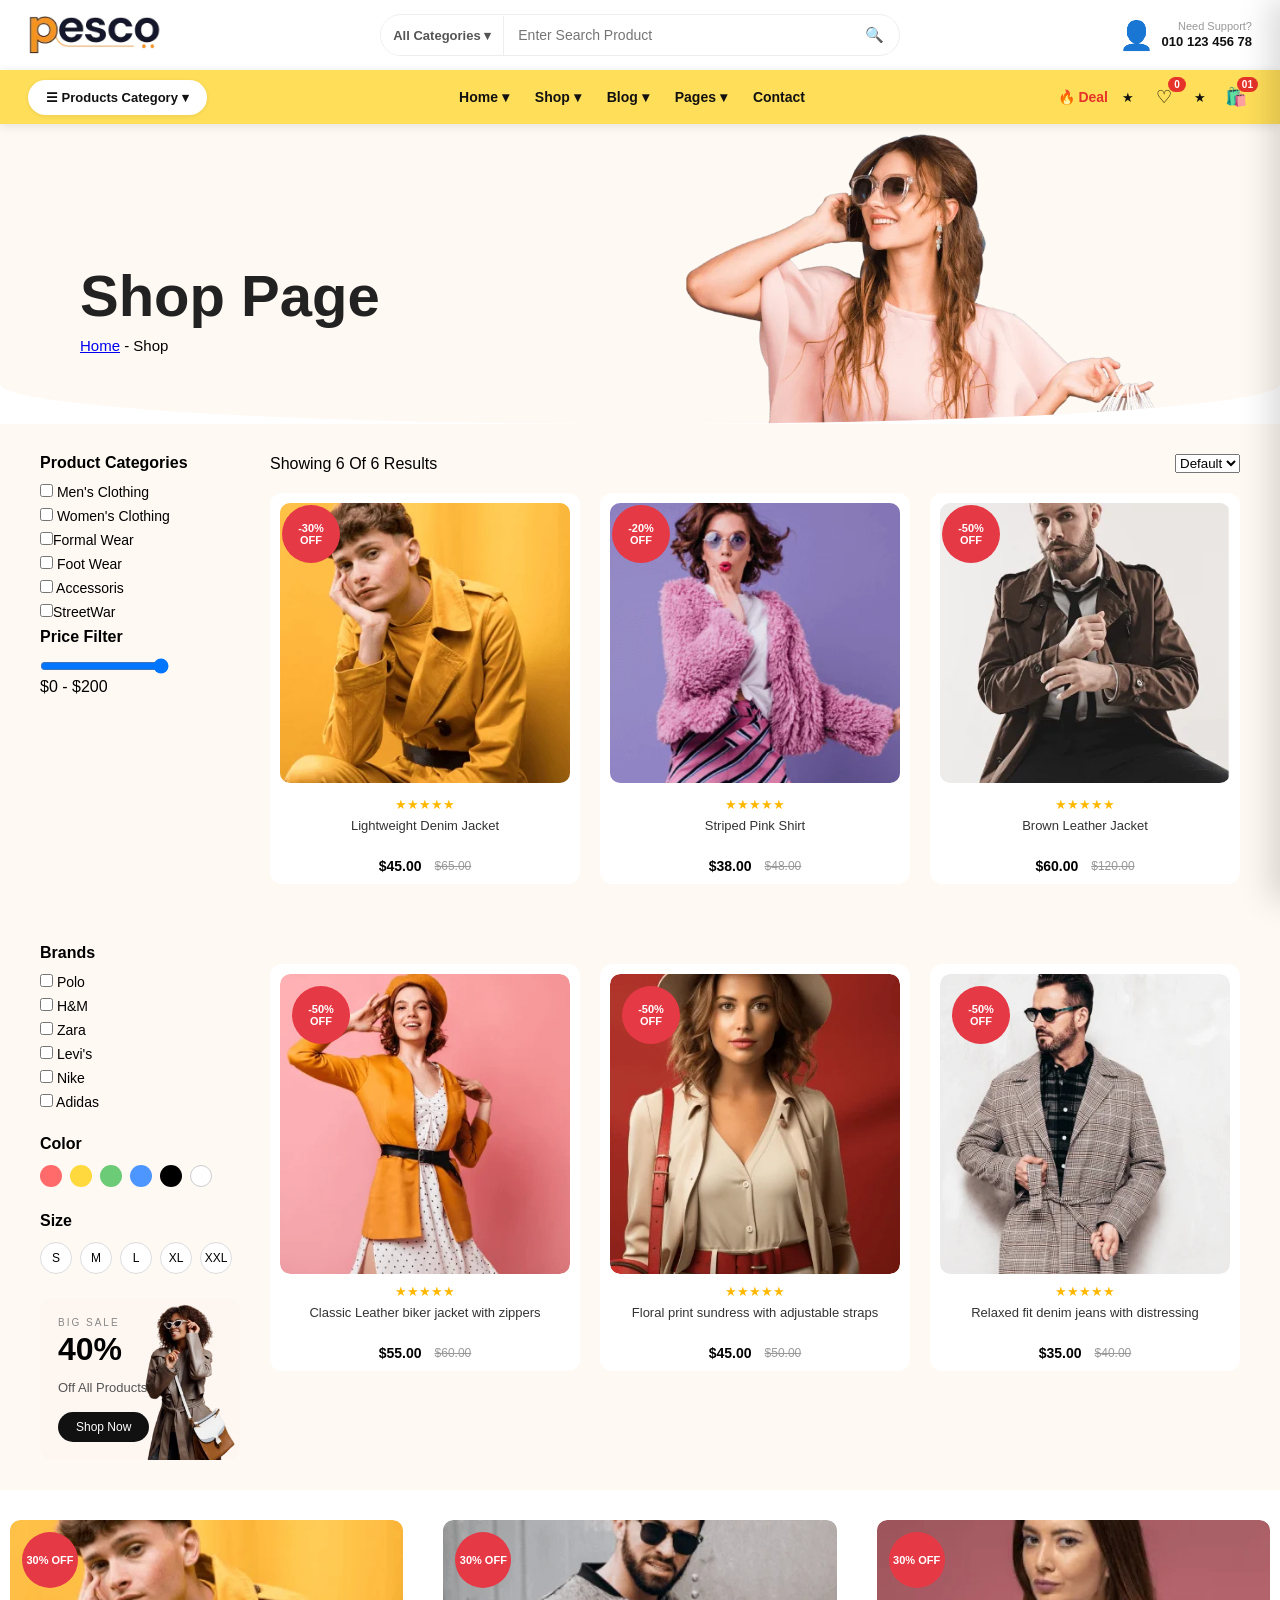
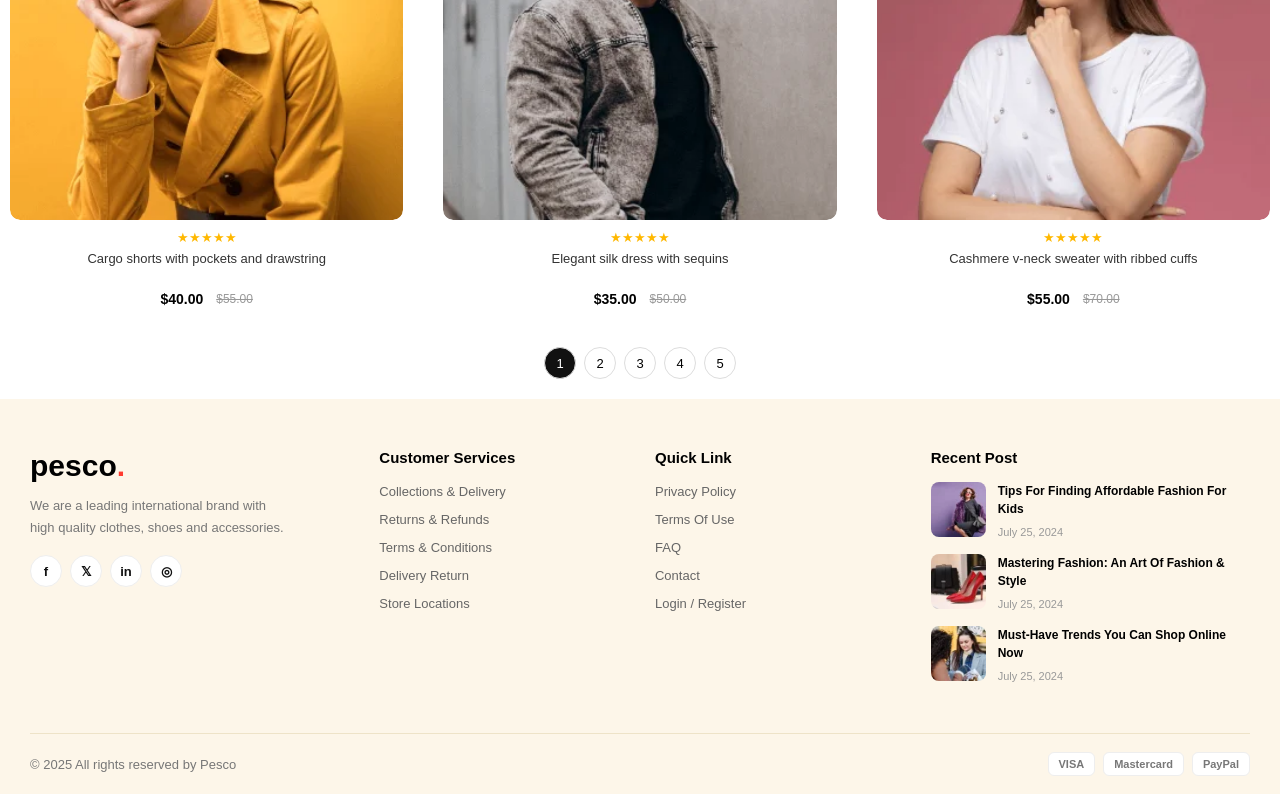
<file: product.html>
<!DOCTYPE html>
<html lang="en">
<head>
    <meta charset="UTF-8">
    <meta name="viewport" content="width=device-width, initial-scale=1.0">
    <link rel="stylesheet" href="style.css">
    <link rel="stylesheet" href="media.css">
    <link rel="stylesheet" href="https://cdnjs.cloudflare.com/ajax/libs/animate.css/4.1.1/animate.min.css">
    <title>product</title>
</head>
<body>
    <header class="top-nav">
  <div class="logo"><span><img src="logo-main.webp"></span></div>
  <div class="search">
    <button>All Categories ▾</button>
    <input type="text" placeholder="Enter Search Product">
    <span class="search-icon"></span>
  </div>
  <div class="support">
    <span class="support-icon"></span>
    <div><small>Need Support?</small><b>010 123 456 78</b></div>
  </div>
</header>

<nav class="main-nav">
    <div class="cat-wrapper">
    <button class="cat-btn">☰ Products Category ▾</button>
    <div class="cat-list">
      <a href="?cat=shirts" class="cat-item"><span class="cat-img">👕</span><span>Men Shirts</span></a>
      <a href="?cat=jeans" class="cat-item"><span class="cat-img">👖</span><span>Denim Jeans</span></a>
      <a href="?cat=suit" class="cat-item"><span class="cat-img">🧥</span><span>Casual Suit</span></a>
      <a href="?cat=dress" class="cat-item"><span class="cat-img">👗</span><span>Summer Dress</span></a>
      <a href="?cat=sweaters" class="cat-item"><span class="cat-img">👚</span><span>Sweaters</span></a>
      <button class="show-more">◎ Show more...</button>
    </div>
  </div>
  <ul class="menu">
    <li class="dropdown"><a href="#">Home ▾</a><ul class="dropdown-menu"><li><a href="#">Home 1</a></li><li><a href="#">Home 2</a></li><li><a href="#">Home 3</a></li></ul></li>
    <li class="dropdown"><a href="#">Shop ▾</a><ul class="dropdown-menu"><li><a href="#">All Products</a></li><li><a href="#">New Arrivals</a></li><li><a href="#">Best Sellers</a></li></ul></li>
    <li class="dropdown"><a href="#">Blog ▾</a><ul class="dropdown-menu"><li><a href="#">Blog Grid</a></li><li><a href="#">Blog Details</a></li></ul></li>
    <li class="dropdown"><a href="#">Pages ▾</a><ul class="dropdown-menu"><li><a href="#">About Us</a></li><li><a href="#">Contact</a></li><li><a href="#">Cart</a></li></ul></li>
    <li><a href="#">Contact</a></li>
  </ul>
  <div class="nav-right">
  <span class="deal">🔥 Deal</span>
  <span class="star">★</span>
  <span class="icon-wrap">♡<span class="badge badge-red">12</span></span>
  <span class="star">★</span>
  <span class="icon-wrap">🛍️<span class="badge badge-yellow">01</span></span>
</div>
</nav>
<section class="shop-hero">
  <div class="shop-hero-text">
    <h1>Shop Page</h1>
    <p><a href="index.html">Home</a> - Shop</p>
  </div>
  <div class="shop-hero-img">
    <img src="page-img-1.webp" alt="Shop Girl">
    <span class="star1">✦</span>
    <span class="star2">✧</span>
    <span class="arrow">⤴</span>
  </div>
</section>
<section class="shop-layout">
  <aside class="sidebar">
    <h3>Product Categories</h3>
    <label><input type="checkbox" value="men" class="filter-cat"> Men's Clothing</label>
    <label><input type="checkbox" value="women" class="filter-cat"> Women's Clothing</label>
    <label><input type="checkbox" value="men" class="filter-cat">Formal Wear</label>
    <label><input type="checkbox" value="men" class="filter-cat"> Foot Wear</label>
    <label><input type="checkbox" value="women" class="filter-cat"> Accessoris</label>
    <label><input type="checkbox" value="men" class="filter-cat">StreetWar</label>
    <h3>Price Filter</h3>
    <input type="range" min="0" max="200" value="200" id="priceRange">
    <p id="priceLabel">$0 - $200</p>
  </aside>

  <div class="shop-main">
    <div class="shop-top">
      <p id="resultText">Showing 6 Of 6 Results</p>
      <select id="sortSelect"><option>Default</option></select>
    </div>

    <div class="products-grid">
      <div class="p-card reveal" data-cat="men" data-price="45">
        <span class="badge offer">-30% OFF</span>
        <img src="feature-product-2 (2).webp">
        <button class="add-cart">Add to Cart 🛒</button>
        <div class="stars">★★★★★</div>
        <h4>Lightweight Denim Jacket</h4>
        <p class="price">$45.00 <del>$65.00</del></p>
      </div>

      <div class="p-card reveal" data-cat="women" data-price="38">
        <span class="badge offer">-20% OFF</span>
        <img src="feature-product-1.webp">
        <button class="add-cart">Add to Cart 🛒</button>
        <div class="stars">★★★★★</div>
        <h4>Striped Pink Shirt</h4>
        <p class="price">$38.00 <del>$48.00</del></p>
      </div>

      <div class="p-card reveal" data-cat="men" data-price="60">
        <span class="badge offer">-50% OFF</span>
        <img src="feature-product-4 (1).webp">
        <button class="add-cart">Add to Cart 🛒</button>
        <div class="stars">★★★★★</div>
        <h4>Brown Leather Jacket</h4>
        <p class="price">$60.00 <del>$120.00</del></p>
      </div>
    </div>
  </div>
</section>
<section class="shop-layout">
  <!-- الشمال -->
  <aside class="sidebar">
    <h3>Brands</h3>
    <label><input type="checkbox"> Polo</label>
    <label><input type="checkbox"> H&M</label>
    <label><input type="checkbox"> Zara</label>
    <label><input type="checkbox"> Levi's</label>
    <label><input type="checkbox"> Nike</label>
    <label><input type="checkbox"> Adidas</label>

    <h3 style="margin-top:25px;">Color</h3>
    <div class="colors">
      <span style="background:#FF6B6B"></span>
      <span style="background:#FFD93D"></span>
      <span style="background:#6BCB77"></span>
      <span style="background:#4D96FF"></span>
      <span style="background:#000"></span>
      <span style="background:#fff; border:1px solid #ccc"></span>
    </div>
    <!-- Size -->
<h3 style="margin-top:25px;">Size</h3>
<div class="sizes">
  <span>S</span><span>M</span><span>L</span><span>XL</span><span>XXL</span>
</div>

<!-- بانر BIG SALE -->
<div class="big-sale">
  <p class="small">BIG SALE</p>
  <h2>40%<br><span>Off All Products</span></h2>
  <img src="banner-1 (1).webp">
  <button>Shop Now</button>
</div>
  </aside>

  <!-- الكروت -->
  <div class="shop-main">
    <div class="products-grid">
      
      <div class="p-card">
        <div class="img-box">
          <span class="badge offer">-50% OFF</span>
          <img src="product-1.webp">
          <button class="add-cart">Add To Cart</button>
        </div>
        <div class="stars">★★★★★</div>
        <h4>Classic Leather biker jacket with zippers</h4>
        <p class="price">$55.00 <del>$60.00</del></p>
      </div>

      <div class="p-card">
        <div class="img-box">
          <span class="badge offer">-50% OFF</span>
          <img src="product-2.webp">
          <button class="add-cart">Add To Cart</button>
        </div>
        <div class="stars">★★★★★</div>
        <h4>Floral print sundress with adjustable straps</h4>
        <p class="price">$45.00 <del>$50.00</del></p>
      </div>

      <div class="p-card">
        <div class="img-box">
          <span class="badge offer">-50% OFF</span>
          <img src="product-3.webp">
          <button class="add-cart">Add To Cart</button>
        </div>
        <div class="stars">★★★★★</div>
        <h4>Relaxed fit denim jeans with distressing</h4>
        <p class="price">$35.00 <del>$40.00</del></p>
      </div>

    </div>
  </div>
</section>
<div class="products-grid" style="margin-top:20px;">
  <div class="p-card">
    <div class="img-box">
      <span class="badgee">30% OFF</span>
      <img src="feature-product-2 (3).webp">
      <button class="add-cart">Add To Cart</button>
    </div>
    <div class="stars">★★★★★</div>
    <h4>Cargo shorts with pockets and drawstring</h4>
    <p class="price">$40.00 <del>$55.00</del></p>
  </div>

  <div class="p-card">
    <div class="img-box">
      <span class="badgee">30% OFF</span>
      <img src="product-4.webp">
      <button class="add-cart">Add To Cart</button>
    </div>
    <div class="stars">★★★★★</div>
    <h4>Elegant silk dress with sequins</h4>
    <p class="price">$35.00 <del>$50.00</del></p>
  </div>

  <div class="p-card">
    <div class="img-box">
      <span class="badgee">30% OFF</span>
      <img src="product-5.webp">
      <button class="add-cart">Add To Cart</button>
    </div>
    <div class="stars">★★★★★</div>
    <h4>Cashmere v-neck sweater with ribbed cuffs</h4>
    <p class="price">$55.00 <del>$70.00</del></p>
  </div>
</div>

<!-- أرقام الصفحات زي الفيديو -->
<div class="pagination">
  <span class="active">1</span><span>2</span><span>3</span><span>4</span><span>5</span>
</div>
<!-- ===== Footer ===== -->
<footer class="footer">
  <div class="footer-top">
    <div class="f-col f-brand">
      <h2>pesco<span>.</span></h2>
      <p>We are a leading international brand with high quality clothes, shoes and accessories.</p>
      <div class="f-social">
        <a href="#">f</a><a href="#">𝕏</a><a href="#">in</a><a href="#">◎</a>
      </div>
    </div>

    <div class="f-col">
      <h3>Customer Services</h3>
      <ul>
        <li><a href="#">Collections & Delivery</a></li>
        <li><a href="#">Returns & Refunds</a></li>
        <li><a href="#">Terms & Conditions</a></li>
        <li><a href="#">Delivery Return</a></li>
        <li><a href="#">Store Locations</a></li>
      </ul>
    </div>

    <div class="f-col">
      <h3>Quick Link</h3>
      <ul>
        <li><a href="#">Privacy Policy</a></li>
        <li><a href="#">Terms Of Use</a></li>
        <li><a href="#">FAQ</a></li>
        <li><a href="#">Contact</a></li>
        <li><a href="#">Login / Register</a></li>
      </ul>
    </div>

    <div class="f-col">
      <h3>Recent Post</h3>
      <div class="f-post">
        <img src="recent-post-1.webp" alt="">
        <div><p>Tips For Finding Affordable Fashion For Kids</p><small>July 25, 2024</small></div>
      </div>
      <div class="f-post">
        <img src="recent-post-2.webp" alt="">
        <div><p>Mastering Fashion: An Art Of Fashion & Style</p><small>July 25, 2024</small></div>
      </div>
      <div class="f-post">
        <img src="recent-post-3.webp" alt="">
        <div><p>Must-Have Trends You Can Shop Online Now</p><small>July 25, 2024</small></div>
      </div>
    </div>
  </div>

  <div class="footer-bottom">
    <p>© 2025 All rights reserved by Pesco</p>
    <div class="f-pay">
      <span>VISA</span><span>Mastercard</span><span>PayPal</span>
    </div>
  </div>
</footer>

<!-- الزرار الأحمر اللي بيطلع فوق -->
<button id="backTop" class="back-top">↑</button>
<!-- ===== Cart Drawer ===== -->
<div id="cartOverlay" class="cart-overlay"></div>

<div id="cartDrawer" class="cart-drawer">
  <div class="cart-head">
    <h3>Your Cart (<span id="cartCount">0</span>)</h3>
    <button id="closeCart">✕</button>
  </div>

  <div id="cartItems" class="cart-items">
    <p class="cart-empty">Your cart is empty 🛒</p>
  </div>

  <div class="cart-footer">
    <div class="cart-total">
      <span>Total:</span>
      <b id="cartTotal">$0.00</b>
    </div>
    <button class="checkout-btn">Checkout</button>
  </div>
</div>
  <script src="https://cdnjs.cloudflare.com/ajax/libs/wow/1.1.2/wow.min.js"></script>
  <script src="main.js"></script>
  <script src="product.js"></script>
<script>
  new WOW().init();
</script>
</body>
</html>
</file>
<file: style.css>
/* ===== Reset ===== */
*{box-sizing:border-box;margin:0;padding:0;font-family:Arial,sans-serif}
body{background:#fff}

/* ===== الناف اللي فوق - الأبيض ===== */
.top-nav{
  display:flex;align-items:center;justify-content:space-between;
  gap:20px;padding:14px 28px;background:#fff;
}
.top-nav .logo img{height:38px;width:auto;display:block}
.search{
  display:flex;align-items:center;flex:1;max-width:520px;
  border:1px solid #eee;border-radius:30px;overflow:hidden;background:#fff;
}
.search button{
  border:none;background:#fff;font-weight:600;font-size:13px;
  color:#555;padding:12px 12px;cursor:pointer;white-space:nowrap;
  border-right:1px solid #eee;
}
.search input{
  flex:1;border:none;outline:none;padding:12px 14px;font-size:14px;color:#333;
}
.search-icon{
  width:38px;height:38px;background:#fff;display:flex;align-items:center;justify-content:center;
  cursor:pointer;flex-shrink:0;margin-right:6px;
}
.search-icon::after{content:"🔍";font-size:15px;color:#888}
.support{display:flex;align-items:center;gap:8px;text-align:right}
.support-icon::after{content:"👤";font-size:28px;color:#666}
.support small{display:block;color:#999;font-size:11px;text-align:right}
.support b{font-size:13px;color:#111}

/* ===== الناف الأصفر ===== */
.main-nav{
  display:flex;align-items:center;justify-content:space-between;
  gap:20px;background:#ffe95a;padding:0 28px;height:54px;position:relative;z-index:100;
}
.cat-wrapper{position:relative;height:100%;display:flex;align-items:center}
.cat-btn{
  background:#fff !important;color:#111 !important;border:none;
  padding:10px 18px;border-radius:25px;font-weight:700;font-size:13px;
  cursor:pointer;white-space:nowrap;box-shadow:0 1px 4px rgba(0,0,0,.08);
}
.cat-list{
  display:none;position:absolute;top:54px;left:0;background:#fff;
  width:230px;border-radius:10px;box-shadow:0 10px 30px rgba(0,0,0,.15);
  padding:10px 0;z-index:999;
}
.cat-wrapper:hover .cat-list{display:block}
.cat-item{
  display:flex;align-items:center;gap:12px;padding:10px 16px;
  text-decoration:none;color:#111;font-size:14px;font-weight:500;
}
.cat-item:hover{background:#fff8f2}
.show-more{
  width:100%;border:none;background:transparent;padding:10px;
  font-weight:700;cursor:pointer;color:#e63329;font-size:13px;
}
.menu{display:flex;gap:26px;list-style:none}
.menu li{position:relative;list-style:none}
.menu li a{color:#111;text-decoration:none;font-weight:600;font-size:14px;padding:16px 0;display:block}
.menu li a:hover{color:#e63329}
.dropdown-menu{
  display:none;position:absolute;top:100%;left:-10px;background:#fff;
  min-width:160px;border-radius:10px;box-shadow:0 10px 30px rgba(0,0,0,.15);
  padding:8px 0;list-style:none;z-index:999;
}
.dropdown:hover .dropdown-menu{display:block}
.dropdown-menu li a{padding:10px 16px !important}
.nav-right{display:flex;align-items:center;gap:14px}
.deal{font-weight:800;font-size:14px;color:#e63329}
.star{color:#111;font-size:13px}
.icon-wrap{
  position:relative;font-size:18px;background:transparent;
  width:32px;height:32px;display:flex;align-items:center;justify-content:center;
}
.badge{
  position:absolute;top:-4px;right:-6px;font-size:10px;font-weight:700;
  padding:2px 5px;border-radius:10px;color:#fff;min-width:18px;text-align:center;
}
.badge-red{background:#e63329}
.badge-yellow{background:#e63329}

/* ===== Hero - زي الصورة بالمللي ===== */
.hero{
  display:flex;align-items:center;justify-content:space-between;
  gap:40px;margin:28px 28px;padding:40px 28px;
  background:#fffaf5;border:2px dashed #d9c8b8;border-radius:18px;
}
.hero-text{width:60%;text-align:left}
.hero-small{color:#e63329;font-weight:700;font-size:15px}
.hero-text h1{
  font-size:52px;line-height:1.2;font-weight:900;color:#111;
  margin:12px 0 16px 0;letter-spacing:-.5px;
}
.hero-text h1 mark{
  background:#ffe95a;color:#111;padding:2px 10px;border-radius:4px;
}
.hero-text p{
  color:#777;font-size:14px;line-height:1.7;
  max-width:540px;margin-bottom:35px;
}
.hero-bottom{display:flex;align-items:center;gap:18px}
.hero-price{display:flex;align-items:center;gap:10px;flex-shrink:0}
.hero-price .dollar{font-size:44px;font-weight:900;color:#111;line-height:1}
.hero-price small{display:block;color:#999;font-size:12px}
.hero-price b{font-size:26px;color:#111}
.dotted-line{
  width:150px;height:25px;border-top:2px dashed #b8a894;
  border-radius:50%;flex-shrink:0;margin-top:8px;
}
.btn-shop{
  background:#111;color:#fff;padding:13px 28px;border-radius:30px;
  text-decoration:none;font-weight:700;font-size:14px;flex-shrink:0;
}
.hero-img{width:36%;height:410px;flex-shrink:0;overflow:hidden;border-radius:15px}
.hero-img img{
  width:100%;height:100%;object-fit:cover;object-position:top center;display:block;
}

/* زرار Shop Now - hover أحمر */
.btn-shop{
  background:#111 !important;
  color:#fff !important;
  transition:0.3s !important;
  cursor:pointer !important;
}
.btn-shop:hover{
  background:#e63329 !important;
  color:#fff !important;
  transform:scale(1.05) !important;
}
.btn-shop:active{
  background:#c11f1f !important;
  transform:scale(0.97) !important;
}
.hero-img{
  width: 32% !important;
  height: 540px !important;
  min-height: 540px !important;
  aspect-ratio: 3 / 4 !important;
  flex-shrink: 0 !important;
  overflow: hidden !important;
  border-radius: 18px !important;
}
.hero-img img{
  width: 100% !important;
  height: 100% !important;
  object-fit: cover !important;
  object-position: top center !important;
  display: block !important;
}
/* الشريط الأسود المتحرك زي الفيديو */
.marquee{
  background:#111;
  overflow:hidden;
  white-space:nowrap;
  padding:14px 0;
  margin:0;
  transform:rotate(-0.5deg);
  width:102%;
  margin-left:-1%;
}
.marquee-track{
  display:inline-flex;
  align-items:center;
  gap:30px;
  animation:scrollLeft 18s linear infinite;
  will-change:transform;
}
.marquee-track span{
  color:#fff;
  font-weight:900;
  font-size:16px;
  letter-spacing:2px;
  text-transform:uppercase;
}
.marquee-track i{
  color:#e63329;
  font-style:normal;
  font-size:14px;
}
@keyframes scrollLeft{
  from{ transform:translateX(0); }
  to{ transform:translateX(-50%); }
}
.marquee:hover .marquee-track{
  animation-play-state:paused;
}
/* الأبيض يختفي مع السكرول - الأصفر يفضل ثابت */
.header-top,
.topbar,
.top-header{
  position: static !important;
}

/* البار الأصفر ثابت */
.header-main,
.main-header,
.navbar,
nav,
.header-bottom{
  position: sticky !important;
  top: 0 !important;
  z-index: 1000 !important;
  background: #ffde59 !important;
  box-shadow: 0 2px 10px rgba(0,0,0,0.1) !important;
}

/* عشان الأبيض يختفي خالص لما تنزلي */
body.scrolled .header-top,
body.scrolled .topbar{
  display: none !important;
}
/* سكشن المميزات */
.features{
  display:flex;
  align-items:center;
  justify-content:space-between;
  gap:20px;
  background:#fff;
  border:1px solid #eee;
  border-radius:12px;
  padding:25px 30px;
  margin:30px;
  box-shadow:0 2px 15px rgba(0,0,0,0.05);
}
.feature{
  display:flex;
  align-items:flex-start;
  gap:14px;
  flex:1;
  position:relative;
}
/* الخط الفاصل بينهم */
.feature + .feature::before{
  content:"";
  position:absolute;
  left:-15px;
  top:50%;
  transform:translateY(-50%);
  width:1px;
  height:60px;
  background:#ddd;
}
.feature-icon{
  width:48px;
  height:48px;
  min-width:48px;
  border:1px solid #ddd;
  border-radius:50%;
  display:flex;
  align-items:center;
  justify-content:center;
  font-size:18px;
}
.feature-text h3{
  font-size:15px;
  font-weight:800;
  margin:0 0 5px;
}
.feature-text p{
  font-size:12px;
  color:#888;
  line-height:1.5;
  margin:0;
}
/* ===== Browse Top Category - من الأول نضيف ===== */
.top-category{
  padding:20px 15px 40px;
  width:100%;
  overflow:hidden;
}
.cat-head{
  display:flex;
  justify-content:space-between;
  align-items:center;
  margin-bottom:20px;
}
/* ===== Browse Top Category - كامل وجاهز ===== */
.top-category{
  padding:20px 15px 40px;
  width:100%;
  overflow:hidden;
  background:#fffaf0;
}

.cat-head{
  display:flex;
  justify-content:space-between;
  align-items:center;
  margin-bottom:20px;
  padding:0 5px;
}

.cat-head .small{
  color:#ff3b30;
  font-weight:700;
  font-size:14px;
}

.cat-head h2{
  font-size:30px;
  font-weight:800;
  margin-top:5px;
  opacity:0;
  transform:translateX(-40px);
  transition:all .6s ease;
}

.top-category.in-view .cat-head h2{
  opacity:1;
  transform:translateX(0);
}

.cat-btns{
  display:flex;
  gap:8px;
  opacity:0;
  transform:translateX(60px);
  transition:all .6s ease;
}

.top-category.in-view .cat-btns{
  opacity:1;
  transform:translateX(0);
}

.cat-btns button{
  width:38px;
  height:38px;
  border-radius:50%;
  border:1px solid #ddd;
  background:#fff;
  font-size:22px;
  line-height:1;
  cursor:pointer;
  display:flex;
  align-items:center;
  justify-content:center;
}

.cat-btns button:hover{
  background:#222;
  color:#fff;
}

.cat-track{
  display:flex;
  gap:15px;
  width:100%;
  overflow-x:auto;
  overflow-y:hidden;
  scroll-behavior:smooth;
  scrollbar-width:none;
  padding-bottom:5px;
}

.cat-track::-webkit-scrollbar{
  display:none;
}

.cat-card{
  flex:0 0 calc((100% - 45px) / 4);
  min-width:0;
  position:relative;
  overflow:hidden;
  border-radius:16px;
  background:#fff;
  opacity:0;
  transform:translateY(40px);
  transition:all .6s ease;
}

.cat-card.show{
  opacity:1;
  transform:translateY(0);
}

.cat-card:nth-child(2).show{transition-delay:.1s}
.cat-card:nth-child(3).show{transition-delay:.2s}
.cat-card:nth-child(4).show{transition-delay:.3s}
.cat-card:nth-child(5).show{transition-delay:.4s}
.cat-card:nth-child(6).show{transition-delay:.5s}

.cat-card img{
  width:100%;
  height:260px;
  object-fit:cover;
  display:block;
  border-radius:16px;
}

.cat-card span{
  position:absolute;
  left:50%;
  bottom:12px;
  transform:translateX(-50%);
  background:#fff;
  padding:8px 18px;
  border-radius:25px;
  font-size:13px;
  font-weight:700;
  white-space:nowrap;
  box-shadow:0 4px 15px rgba(0,0,0,.15);
  z-index:5;
}

/* ===== Hero Banners - CSS السكشن ده بس ===== */
.hero-banners{
  padding:20px 15px;
  width:100%;
  overflow:hidden;
  background:#fffaf0;
}
.hero-banners-container{
  display:flex;
  gap:20px;
  width:100%;
}
.banner-card{
  flex:1;
  display:flex;
  align-items:center;
  justify-content:space-between;
  background:#fff;
  border:1px solid #eee;
  border-radius:16px;
  padding:25px 25px 0 30px;
  position:relative;
  overflow:hidden;
  min-height:260px;
  /* الانيميشن - يطلع من تحت */
  opacity:0;
  transform:translateY(50px);
  transition:all .7s ease;
}
.hero-banners.in-view .banner-card{
  opacity:1;
  transform:translateY(0);
}
.hero-banners.in-view .banner-card:nth-child(2){
  transition-delay:.2s;
}
.banner-text{
  flex:1;
  padding-bottom:25px;
}
.banner-up{
  font-size:13px;
  letter-spacing:2px;
  color:#666;
}
.banner-text h2{
  font-size:48px;
  font-weight:800;
  line-height:1;
  margin:5px 0 10px;
}
.banner-text p{
  font-size:15px;
  color:#555;
  line-height:1.5;
  margin-bottom:20px;
}
.banner-btn{
  display:inline-block;
  background:#111;
  color:#fff;
  padding:10px 22px;
  border-radius:25px;
  font-size:13px;
  font-weight:700;
  text-decoration:none;
}
.banner-img{
  flex:1;
  display:flex;
  justify-content:flex-end;
  align-items:flex-end;
}
.banner-img img{
  width:100%;
  max-width:260px;
  height:240px;
  object-fit:cover;
  border-radius:12px 12px 0 0;
  display:block;
}
.banner-badge{
  position:absolute;
  top:18px;
  right:48%;
  width:32px;
  height:32px;
  border:1.5px dashed #999;
  border-radius:50%;
  display:flex;
  align-items:center;
  justify-content:center;
  font-size:16px;
  color:#666;
}
/* ===== Hero Banners - CSS السكشن ده بس ===== */
.hero-banners{
  padding:20px 15px;
  width:100%;
  overflow:hidden;
  background:#fffaf0;
}
.hero-banners-container{
  display:flex;
  gap:20px;
  width:100%;
}
.banner-card{
  flex:1;
  display:flex;
  align-items:center;
  justify-content:space-between;
  background:#fff;
  border:1px solid #eee;
  border-radius:16px;
  padding:25px 25px 0 30px;
  position:relative;
  overflow:hidden;
  min-height:260px;
  /* الانيميشن - يطلع من تحت */
  opacity:0;
  transform:translateY(50px);
  transition:all .7s ease;
}
.hero-banners.in-view .banner-card{
  opacity:1;
  transform:translateY(0);
}
.hero-banners.in-view .banner-card:nth-child(2){
  transition-delay:.2s;
}
.banner-text{
  flex:1;
  padding-bottom:25px;
}
.banner-up{
  font-size:13px;
  letter-spacing:2px;
  color:#666;
}
.banner-text h2{
  font-size:48px;
  font-weight:800;
  line-height:1;
  margin:5px 0 10px;
}
.banner-text p{
  font-size:15px;
  color:#555;
  line-height:1.5;
  margin-bottom:20px;
}
.banner-btn{
  display:inline-block;
  background:#111;
  color:#fff;
  padding:10px 22px;
  border-radius:25px;
  font-size:13px;
  font-weight:700;
  text-decoration:none;
}
.banner-img{
  flex:1;
  display:flex;
  justify-content:flex-end;
  align-items:flex-end;
}
.banner-img img{
  width:100%;
  max-width:260px;
  height:240px;
  object-fit:cover;
  border-radius:12px 12px 0 0;
  display:block;
}
.banner-badge{
  position:absolute;
  top:18px;
  right:48%;
  width:32px;
  height:32px;
  border:1.5px dashed #999;
  border-radius:50%;
  display:flex;
  align-items:center;
  justify-content:center;
  font-size:16px;
  color:#666;
}

/* ===== Hero Banners - CSS السكشن ده بس ===== */
.hero-banners{
  padding:20px 15px;
  width:100%;
  overflow:hidden;
  background:#fffaf0;
}
.hero-banners-container{
  display:flex;
  gap:20px;
  width:100%;
}
.banner-card{
  flex:1;
  display:flex;
  align-items:center;
  justify-content:space-between;
  background:#fff;
  border:1px solid #eee;
  border-radius:16px;
  padding:25px 25px 0 30px;
  position:relative;
  overflow:hidden;
  min-height:260px;
  /* الانيميشن - يطلع من تحت */
  opacity:0;
  transform:translateY(50px);
  transition:all .7s ease;
}
.hero-banners.in-view .banner-card{
  opacity:1;
  transform:translateY(0);
}
.hero-banners.in-view .banner-card:nth-child(2){
  transition-delay:.2s;
}
.banner-text{
  flex:1;
  padding-bottom:25px;
}
.banner-up{
  font-size:13px;
  letter-spacing:2px;
  color:#666;
}
.banner-text h2{
  font-size:48px;
  font-weight:800;
  line-height:1;
  margin:5px 0 10px;
}
.banner-text p{
  font-size:15px;
  color:#555;
  line-height:1.5;
  margin-bottom:20px;
}
.banner-btn{
  display:inline-block;
  background:#111;
  color:#fff;
  padding:10px 22px;
  border-radius:25px;
  font-size:13px;
  font-weight:700;
  text-decoration:none;
}
.banner-img{
  flex:1;
  display:flex;
  justify-content:flex-end;
  align-items:flex-end;
}
.banner-img img{
  width:100%;
  max-width:260px;
  height:240px;
  object-fit:cover;
  border-radius:12px 12px 0 0;
  display:block;
}
.banner-badge{
  position:absolute;
  top:18px;
  right:48%;
  width:32px;
  height:32px;
  border:1.5px dashed #999;
  border-radius:50%;
  display:flex;
  align-items:center;
  justify-content:center;
  font-size:16px;
  color:#666;
}

/* ===== Hero Banners - CSS السكشن ده بس ===== */
.hero-banners{
  padding:20px 15px;
  width:100%;
  overflow:hidden;
  background:#fffaf0;
}
.hero-banners-container{
  display:flex;
  gap:20px;
  width:100%;
}
.banner-card{
  flex:1;
  display:flex;
  align-items:center;
  justify-content:space-between;
  background:#fff;
  border:1px solid #eee;
  border-radius:16px;
  padding:25px 25px 0 30px;
  position:relative;
  overflow:hidden;
  min-height:260px;
  /* الانيميشن - يطلع من تحت */
  opacity:0;
  transform:translateY(50px);
  transition:all .7s ease;
}
.hero-banners.in-view .banner-card{
  opacity:1;
  transform:translateY(0);
}
.hero-banners.in-view .banner-card:nth-child(2){
  transition-delay:.2s;
}
.banner-text{
  flex:1;
  padding-bottom:25px;
}
.banner-up{
  font-size:13px;
  letter-spacing:2px;
  color:#666;
}
.banner-text h2{
  font-size:48px;
  font-weight:800;
  line-height:1;
  margin:5px 0 10px;
}
.banner-text p{
  font-size:15px;
  color:#555;
  line-height:1.5;
  margin-bottom:20px;
}
.banner-btn{
  display:inline-block;
  background:#111;
  color:#fff;
  padding:10px 22px;
  border-radius:25px;
  font-size:13px;
  font-weight:700;
  text-decoration:none;
}
.banner-img{
  flex:1;
  display:flex;
  justify-content:flex-end;
  align-items:flex-end;
}
.banner-img img{
  width:100%;
  max-width:260px;
  height:240px;
  object-fit:cover;
  border-radius:12px 12px 0 0;
  display:block;
}
.banner-badge{
  position:absolute;
  top:18px;
  right:48%;
  width:32px;
  height:32px;
  border:1.5px dashed #999;
  border-radius:50%;
  display:flex;
  align-items:center;
  justify-content:center;
  font-size:16px;
  color:#666;
}

/* ===== Media - السكشن ده بس ===== */
@media(max-width:900px){
  .hero-banners-container{
    flex-direction:column;
  }
  .banner-card{
    min-height:220px;
  }
  .banner-text h2{
    font-size:38px;
  }
}
@media(max-width:500px){
  .banner-card{
    padding:20px 15px 0 20px;
  }
  .banner-img img{
    max-width:170px;
    height:180px;
  }
  .banner-text p{
    font-size:13px;
  }
}
/* ===== Hero Banners - CSS السكشن ده بس ===== */
.hero-banners{
  padding:20px 15px;
  width:100%;
  overflow:hidden;
  background:#fffaf0;
}
.hero-banners-container{
  display:flex;
  gap:20px;
  width:100%;
}
.banner-card{
  flex:1;
  display:flex;
  align-items:center;
  justify-content:space-between;
  background:#fff;
  border:1px solid #eee;
  border-radius:16px;
  padding:25px 25px 0 30px;
  position:relative;
  overflow:hidden;
  min-height:260px;
  /* الانيميشن - يطلع من تحت */
  opacity:0;
  transform:translateY(50px);
  transition:all .7s ease;
}
.hero-banners.in-view .banner-card{
  opacity:1;
  transform:translateY(0);
}
.hero-banners.in-view .banner-card:nth-child(2){
  transition-delay:.2s;
}
.banner-text{
  flex:1;
  padding-bottom:25px;
}
.banner-up{
  font-size:13px;
  letter-spacing:2px;
  color:#666;
}
.banner-text h2{
  font-size:48px;
  font-weight:800;
  line-height:1;
  margin:5px 0 10px;
}
.banner-text p{
  font-size:15px;
  color:#555;
  line-height:1.5;
  margin-bottom:20px;
}
.banner-btn{
  display:inline-block;
  background:#111;
  color:#fff;
  padding:10px 22px;
  border-radius:25px;
  font-size:13px;
  font-weight:700;
  text-decoration:none;
}
.banner-img{
  flex:1;
  display:flex;
  justify-content:flex-end;
  align-items:flex-end;
}
.banner-img img{
  width:100%;
  max-width:260px;
  height:240px;
  object-fit:cover;
  border-radius:12px 12px 0 0;
  display:block;
}
.banner-badge{
  position:absolute;
  top:18px;
  right:48%;
  width:32px;
  height:32px;
  border:1.5px dashed #999;
  border-radius:50%;
  display:flex;
  align-items:center;
  justify-content:center;
  font-size:16px;
  color:#666;
}

/* ===== Media - السكشن ده بس ===== */
@media(max-width:900px){
  .hero-banners-container{
    flex-direction:column;
  }
  .banner-card{
    min-height:220px;
  }
  .banner-text h2{
    font-size:38px;
  }
}
@media(max-width:500px){
  .banner-card{
    padding:20px 15px 0 20px;
  }
  .banner-img img{
    max-width:170px;
    height:180px;
  }
  .banner-text p{
    font-size:13px;
  }
}/* ===== Hero Banners - CSS السكشن ده بس ===== */
.hero-banners{
  padding:20px 15px;
  width:100%;
  overflow:hidden;
  background:#fffaf0;
}
.hero-banners-container{
  display:flex;
  gap:20px;
  width:100%;
}
.banner-card{
  flex:1;
  display:flex;
  align-items:center;
  justify-content:space-between;
  background:#fff;
  border:1px solid #eee;
  border-radius:16px;
  padding:25px 25px 0 30px;
  position:relative;
  overflow:hidden;
  min-height:260px;
  /* الانيميشن - يطلع من تحت */
  opacity:0;
  transform:translateY(50px);
  transition:all .7s ease;
}
.hero-banners.in-view .banner-card{
  opacity:1;
  transform:translateY(0);
}
.hero-banners.in-view .banner-card:nth-child(2){
  transition-delay:.2s;
}
.banner-text{
  flex:1;
  padding-bottom:25px;
}
.banner-up{
  font-size:13px;
  letter-spacing:2px;
  color:#666;
}
.banner-text h2{
  font-size:48px;
  font-weight:800;
  line-height:1;
  margin:5px 0 10px;
}
.banner-text p{
  font-size:15px;
  color:#555;
  line-height:1.5;
  margin-bottom:20px;
}
.banner-btn{
  display:inline-block;
  background:#111;
  color:#fff;
  padding:10px 22px;
  border-radius:25px;
  font-size:13px;
  font-weight:700;
  text-decoration:none;
}
.banner-img{
  flex:1;
  display:flex;
  justify-content:flex-end;
  align-items:flex-end;
}
.banner-img img{
  width:100%;
  max-width:260px;
  height:240px;
  object-fit:cover;
  border-radius:12px 12px 0 0;
  display:block;
}
.banner-badge{
  position:absolute;
  top:18px;
  right:48%;
  width:32px;
  height:32px;
  border:1.5px dashed #999;
  border-radius:50%;
  display:flex;
  align-items:center;
  justify-content:center;
  font-size:16px;
  color:#666;
}

/* ===== Hero Banners - CSS السكشن ده بس ===== */
.hero-banners{
  padding:20px 15px;
  width:100%;
  overflow:hidden;
  background:#fffaf0;
}
.hero-banners-container{
  display:flex;
  gap:20px;
  width:100%;
}
.banner-card{
  flex:1;
  display:flex;
  align-items:center;
  justify-content:space-between;
  background:#fff;
  border:1px solid #eee;
  border-radius:16px;
  padding:25px 25px 0 30px;
  position:relative;
  overflow:hidden;
  min-height:260px;
  /* الانيميشن - يطلع من تحت */
  opacity:0;
  transform:translateY(50px);
  transition:all .7s ease;
}
.hero-banners.in-view .banner-card{
  opacity:1;
  transform:translateY(0);
}
.hero-banners.in-view .banner-card:nth-child(2){
  transition-delay:.2s;
}
.banner-text{
  flex:1;
  padding-bottom:25px;
}
.banner-up{
  font-size:13px;
  letter-spacing:2px;
  color:#666;
}
.banner-text h2{
  font-size:48px;
  font-weight:800;
  line-height:1;
  margin:5px 0 10px;
}
.banner-text p{
  font-size:15px;
  color:#555;
  line-height:1.5;
  margin-bottom:20px;
}
.banner-btn{
  display:inline-block;
  background:#111;
  color:#fff;
  padding:10px 22px;
  border-radius:25px;
  font-size:13px;
  font-weight:700;
  text-decoration:none;
}
.banner-img{
  flex:1;
  display:flex;
  justify-content:flex-end;
  align-items:flex-end;
}
.banner-img img{
  width:100%;
  max-width:260px;
  height:240px;
  object-fit:cover;
  border-radius:12px 12px 0 0;
  display:block;
}
.banner-badge{
  position:absolute;
  top:18px;
  right:48%;
  width:32px;
  height:32px;
  border:1.5px dashed #999;
  border-radius:50%;
  display:flex;
  align-items:center;
  justify-content:center;
  font-size:16px;
  color:#666;
}

/* ===== Hero Banners - style.css لوحده ===== */
.hero-banners{
  padding:20px 15px;
  width:100%;
  overflow:hidden;
  background:#fffaf0;
}
.hero-banners-container{
  display:flex;
  gap:20px;
  width:100%;
}
.banner-card{
  flex:1;
  display:flex;
  align-items:center;
  justify-content:space-between;
  background:#fff;
  border:1px solid #eee;
  border-radius:16px;
  padding:25px 25px 0 30px;
  position:relative;
  overflow:hidden;
  min-height:260px;
  opacity:0;
  transform:translateY(50px);
  transition:all .7s ease;
}
.hero-banners.in-view .banner-card{
  opacity:1;
  transform:translateY(0);
}
.hero-banners.in-view .banner-card:nth-child(2){
  transition-delay:.2s;
}
.banner-text{
  flex:1;
  padding-bottom:25px;
}
.banner-up{
  font-size:13px;
  letter-spacing:2px;
  color:#666;
}
.banner-text h2{
  font-size:48px;
  font-weight:800;
  line-height:1;
  margin:5px 0 10px;
}
.banner-text p{
  font-size:15px;
  color:#555;
  line-height:1.5;
  margin-bottom:20px;
}
.banner-btn{
  display:inline-block;
  background:#111;
  color:#fff;
  padding:10px 22px;
  border-radius:25px;
  font-size:13px;
  font-weight:700;
  text-decoration:none;
}
.banner-img{
  flex:1;
  display:flex;
  justify-content:flex-end;
  align-items:flex-end;
}
.banner-img img{
  width:100%;
  max-width:260px;
  height:240px;
  object-fit:cover;
  border-radius:12px 12px 0 0;
  display:block;
}
.banner-badge{
  position:absolute;
  top:18px;
  right:48%;
  width:32px;
  height:32px;
  border:1.5px dashed #999;
  border-radius:50%;
  display:flex;
  align-items:center;
  justify-content:center;
  font-size:16px;
  color:#666;
}
/* ===== Hero Banners - style.css لوحده ===== */
.hero-banners{
  padding:20px 15px;
  width:100%;
  overflow:hidden;
  background:#fffaf0;
}
.hero-banners-container{
  display:flex;
  gap:20px;
  width:100%;
}
.banner-card{
  flex:1;
  display:flex;
  align-items:center;
  justify-content:space-between;
  background:#fff;
  border:1px solid #eee;
  border-radius:16px;
  padding:25px 25px 0 30px;
  position:relative;
  overflow:hidden;
  min-height:260px;
  opacity:0;
  transform:translateY(50px);
  transition:all .7s ease;
}
.hero-banners.in-view .banner-card{
  opacity:1;
  transform:translateY(0);
}
.hero-banners.in-view .banner-card:nth-child(2){
  transition-delay:.2s;
}
.banner-text{
  flex:1;
  padding-bottom:25px;
}
.banner-up{
  font-size:13px;
  letter-spacing:2px;
  color:#666;
}
.banner-text h2{
  font-size:48px;
  font-weight:800;
  line-height:1;
  margin:5px 0 10px;
}
.banner-text p{
  font-size:15px;
  color:#555;
  line-height:1.5;
  margin-bottom:20px;
}
.banner-btn{
  display:inline-block;
  background:#111;
  color:#fff;
  padding:10px 22px;
  border-radius:25px;
  font-size:13px;
  font-weight:700;
  text-decoration:none;
}
.banner-img{
  flex:1;
  display:flex;
  justify-content:flex-end;
  align-items:flex-end;
}
.banner-img img{
  width:100%;
  max-width:260px;
  height:240px;
  object-fit:cover;
  border-radius:12px 12px 0 0;
  display:block;
}
.banner-badge{
  position:absolute;
  top:18px;
  right:48%;
  width:32px;
  height:32px;
  border:1.5px dashed #999;
  border-radius:50%;
  display:flex;
  align-items:center;
  justify-content:center;
  font-size:16px;
  color:#666;
}
/* ===== Hero Banners - style.css لوحده ===== */
.hero-banners{
  padding:20px 15px;
  width:100%;
  overflow:hidden;
  background:#fffaf0;
}
.hero-banners-container{
  display:flex;
  gap:20px;
  width:100%;
}
.banner-card{
  flex:1;
  display:flex;
  align-items:center;
  justify-content:space-between;
  background:#fff;
  border:1px solid #eee;
  border-radius:16px;
  padding:25px 25px 0 30px;
  position:relative;
  overflow:hidden;
  min-height:260px;
  opacity:0;
  transform:translateY(50px);
  transition:all .7s ease;
}
.hero-banners.in-view .banner-card{
  opacity:1;
  transform:translateY(0);
}
.hero-banners.in-view .banner-card:nth-child(2){
  transition-delay:.2s;
}
.banner-text{
  flex:1;
  padding-bottom:25px;
}
.banner-up{
  font-size:13px;
  letter-spacing:2px;
  color:#666;
}
.banner-text h2{
  font-size:48px;
  font-weight:800;
  line-height:1;
  margin:5px 0 10px;
}
.banner-text p{
  font-size:15px;
  color:#555;
  line-height:1.5;
  margin-bottom:20px;
}
.banner-btn{
  display:inline-block;
  background:#111;
  color:#fff;
  padding:10px 22px;
  border-radius:25px;
  font-size:13px;
  font-weight:700;
  text-decoration:none;
}
.banner-img{
  flex:1;
  display:flex;
  justify-content:flex-end;
  align-items:flex-end;
}
.banner-img img{
  width:100%;
  max-width:260px;
  height:240px;
  object-fit:cover;
  border-radius:12px 12px 0 0;
  display:block;
}
.banner-badge{
  position:absolute;
  top:18px;
  right:48%;
  width:32px;
  height:32px;
  border:1.5px dashed #999;
  border-radius:50%;
  display:flex;
  align-items:center;
  justify-content:center;
  font-size:16px;
  color:#666;
}

/* زرار Shop Now - يبقى أحمر لما تضغطي عليه */
.banner-btn{
  transition:all .3s ease;
}
.banner-btn:hover{
  background:#ff3b30 !important;
  color:#fff !important;
}
.banner-btn:active{
  background:#e62e22 !important;
  transform:scale(.95);
}
/* ===== Features Collection ===== */
.features{
  padding:30px 15px 50px;
  background:#fffaf0;
  overflow:hidden;
}
.features-head{
  display:flex;
  justify-content:space-between;
  align-items:flex-end;
  gap:15px;
  margin-bottom:22px;
}
.features-small{
  color:#ff3b30;
  font-weight:700;
  font-size:13px;
}
.features-head h2{
  font-size:28px;
  font-weight:800;
  margin-top:5px;
}
.features-tabs{
  display:flex;
  gap:8px;
  flex-wrap:wrap;
}
.ftab{
  border:1px solid #ddd;
  background:#fff;
  padding:8px 16px;
  border-radius:20px;
  font-size:13px;
  cursor:pointer;
  transition:.3s;
}
.ftab.active{
  background:#111;
  color:#fff;
  border-color:#111;
}
.features-grid{
  display:grid;
  grid-template-columns:repeat(4, 1fr);
  gap:20px;
}
.f-card{
  background:#fff;
  border-radius:14px;
  overflow:hidden;
  opacity:1;
  transform:none;
  transition:all .6s ease;
}
.features.in-view .f-card{
  opacity:1;
  transform:translateY(0);
}
.features.in-view .f-card:nth-child(2){transition-delay:.08s}
.features.in-view .f-card:nth-child(3){transition-delay:.16s}
.features.in-view .f-card:nth-child(4){transition-delay:.24s}
.features.in-view .f-card:nth-child(5){transition-delay:.1s}
.features.in-view .f-card:nth-child(6){transition-delay:.18s}
.features.in-view .f-card:nth-child(7){transition-delay:.26s}
.features.in-view .f-card:nth-child(8){transition-delay:.34s}
.f-img{
  position:relative;
  overflow:hidden;
  aspect-ratio:1/1.15;
}
.f-img img{
  width:100%;
  height:100%;
  object-fit:cover;
  display:block;
  transition:.4s;
}
.f-card:hover .f-img img{transform:scale(1.05)}
.f-off{
  position:absolute;
  top:12px;
  left:12px;
  background:#111;
  color:#fff;
  font-size:11px;
  font-weight:700;
  padding:5px 10px;
  border-radius:20px;
}
.f-heart{
  position:absolute;
  top:10px;
  right:10px;
  width:34px;
  height:34px;
  border:none;
  border-radius:50%;
  background:#fff;
  font-size:18px;
  cursor:pointer;
  box-shadow:0 2px 8px rgba(0,0,0,.15);
}
.f-heart.liked{
  background:#ff3b30;
  color:#fff;
}
.f-add{
  position:absolute;
  left:50%;
  bottom:12px;
  transform:translate(-50%, 60px);
  opacity:0;
  background:#111;
  color:#fff;
  border:none;
  padding:10px 22px;
  border-radius:25px;
  font-size:13px;
  font-weight:700;
  cursor:pointer;
  white-space:nowrap;
  transition:.35s;
}
.f-card:hover .f-add{
  transform:translate(-50%, 0);
  opacity:1;
}
.f-add:hover{background:#ff3b30}
.f-info{padding:12px 5px 5px}
.f-info h3{
  font-size:14px;
  font-weight:600;
  line-height:1.4;
  min-height:38px;
}
.f-stars{
  color:#ff3b30;
  font-size:13px;
  letter-spacing:2px;
  margin:6px 0;
}
.f-price b{font-size:15px}
.f-price del{
  color:#999;
  font-size:13px;
  margin-left:6px;
}
/* تصليح شكل سكشن Features */
.features{
  display:block !important;
  width:100% !important;
}
.features-head{
  display:flex !important;
  width:100% !important;
  justify-content:space-between;
  align-items:flex-end;
}
.features-grid{
  display:grid !important;
  width:100% !important;
  grid-template-columns:repeat(4, 1fr) !important;
  gap:20px;
}
/* ===== New Section - زي الفيديو ===== */
.new-section{
  max-width:1280px;
  margin:0 auto;
  padding:30px 20px 50px;
  overflow:hidden;
}
.new-head{
  display:flex;
  justify-content:space-between;
  align-items:flex-end;
  margin-bottom:22px;
  gap:15px;
}
.new-small{
  color:#ff3b30;
  font-size:13px;
  font-weight:700;
}
.new-head-left h2{
  font-size:30px;
  margin:5px 0 0;
  font-weight:800;
}
.new-tabs{
  display:flex;
  gap:8px;
}
.ntab{
  padding:8px 16px;
  border:1px solid #ddd;
  background:#fff;
  border-radius:20px;
  cursor:pointer;
  font-size:13px;
}
.ntab.active{
  background:#111;
  color:#fff;
  border-color:#111;
}

/* السلايدر */
.new-grid{
  display:flex;
  flex-wrap:nowrap;
  overflow-x:auto;
  scroll-behavior:smooth;
  scroll-snap-type:x mandatory;
  gap:20px;
  padding-bottom:10px;
  scrollbar-width:none;
}
.new-grid::-webkit-scrollbar{ display:none; }
.n-card{
  min-width:calc(25% - 15px);
  flex-shrink:0;
  scroll-snap-align:start;
  background:#fff;
  border-radius:14px;
  overflow:hidden;
}
.n-img{
  position:relative;
  aspect-ratio:1/1.15;
  overflow:hidden;
  border-radius:14px;
  background:#f5f5f5;
}
.n-img img{
  width:100%;
  height:100%;
  object-fit:cover;
  transition:transform .5s;
}
.n-card:hover .n-img img{ transform:scale(1.07); }
.n-off{
  position:absolute;
  top:12px;
  left:12px;
  background:#111;
  color:#fff;
  font-size:11px;
  padding:5px 10px;
  border-radius:20px;
}
.n-heart{
  position:absolute;
  top:12px;
  right:12px;
  width:32px;
  height:32px;
  border-radius:50%;
  border:none;
  background:#fff;
  cursor:pointer;
  font-size:16px;
}
.n-heart.liked{ color:#ff3b30; }
.n-add{
  position:absolute;
  left:12px;
  right:12px;
  bottom:12px;
  padding:11px;
  border:none;
  border-radius:25px;
  background:#111;
  color:#fff;
  cursor:pointer;
  opacity:0;
  transform:translateY(15px);
  transition:all .35s;
}
.n-card:hover .n-add{
  opacity:1;
  transform:translateY(0);
}
.n-info{ padding:12px 4px 0; }
.n-stars{ color:#ffb400; font-size:12px; }
.n-stars span{ color:#999; }
.n-info h3{
  font-size:14px;
  margin:6px 0;
  font-weight:600;
  min-height:36px;
}
.n-price b{ font-size:15px; }
.n-price s{ color:#999; font-size:13px; margin-left:6px; }

/* الانيميشن - العنوان من الجنب والكروت من تحت */
.new-head-left{
  opacity:0;
  transform:translateX(-70px);
  transition:all .8s ease;
}
.new-tabs{
  opacity:0;
  transform:translateX(70px);
  transition:all .8s ease;
}
.n-card{
  opacity:0;
  transform:translateY(60px);
  transition:all .6s ease;
}
.new-section.in-view .new-head-left{
  opacity:1;
  transform:translateX(0);
}
.new-section.in-view .new-tabs{
  opacity:1;
  transform:translateX(0);
  transition-delay:.15s;
}
.new-section.in-view .n-card{
  opacity:1;
  transform:translateY(0);
}
.new-section.in-view .n-card:nth-child(2){transition-delay:.1s}
.new-section.in-view .n-card:nth-child(3){transition-delay:.2s}
.new-section.in-view .n-card:nth-child(4){transition-delay:.3s}
/* ===== How It Work - زي اللي قبله ===== */
.how-section{
  max-width:1280px;
  margin:0 auto;
  padding:40px 20px 60px;
  text-align:center;
  overflow:hidden;
}
.how-head{
  margin-bottom:30px;
  opacity:0;
  transform:translateX(-70px);
  transition:all .8s ease;
}
.how-small{
  color:#ff3b30;
  font-size:13px;
  font-weight:700;
}
.how-head h2{
  font-size:30px;
  margin:8px 0 0;
  font-weight:800;
}
.how-grid{
  display:flex;
  gap:20px;
}
.how-card{
  flex:1;
  background:#fff;
  border:1px solid #eee;
  border-radius:14px;
  padding:30px 20px;
  text-align:left;
  position:relative;
  overflow:hidden;
  opacity:0;
  transform:translateY(60px);
  transition:all .6s ease;
  cursor:pointer;
}
.how-card:hover{
  transform:translateY(-8px) !important;
  box-shadow:0 15px 30px rgba(0,0,0,.1);
  border-color:#ffd700;
}
.how-icon{
  width:55px;
  height:55px;
  background:#fff8d6;
  border-radius:12px;
  display:flex;
  align-items:center;
  justify-content:center;
  font-size:26px;
  margin-bottom:18px;
}
.how-num{
  position:absolute;
  top:18px;
  right:20px;
  font-size:28px;
  font-weight:800;
  color:#f2f2f2;
}
.how-card h3{
  font-size:16px;
  margin:0 0 10px;
  font-weight:700;
}
.how-card p{
  font-size:13px;
  color:#777;
  line-height:1.6;
  margin:0;
}

/* لما تدخلي السكشن - يظهر */
.how-section.in-view .how-head{
  opacity:1;
  transform:translateX(0);
}
.how-section.in-view .how-card{
  opacity:1;
  transform:translateY(0);
}
.how-section.in-view .how-card:nth-child(1){ transition-delay:.1s; }
.how-section.in-view .how-card:nth-child(2){ transition-delay:.25s; }
.how-section.in-view .how-card:nth-child(3){ transition-delay:.4s; }
.how-section.in-view .how-card:nth-child(4){ transition-delay:.55s; }
/* ===== What's Trending Now ===== */
.trend-section{
  max-width:1280px;
  margin:0 auto;
  padding:30px 20px 60px;
  overflow:hidden;
}
.trend-head{
  display:flex;
  justify-content:space-between;
  align-items:flex-end;
  margin-bottom:22px;
}
.trend-small{
  color:#ff3b30;
  font-size:13px;
  font-weight:700;
}
.trend-head-left h2{
  font-size:30px;
  margin:5px 0 0;
  font-weight:800;
}
.trend-btns button{
  width:38px;
  height:38px;
  border-radius:50%;
  border:1px solid #ddd;
  background:#fff;
  cursor:pointer;
  font-size:20px;
}
.trend-btns button:hover{
  background:#111;
  color:#fff;
}
.trend-grid{
  display:flex;
  flex-wrap:nowrap;
  overflow-x:auto;
  scroll-behavior:smooth;
  scroll-snap-type:x mandatory;
  gap:20px;
  padding-bottom:10px;
  scrollbar-width:none;
}
.trend-grid::-webkit-scrollbar{ display:none; }
.t-card{
  min-width:calc(25% - 15px);
  flex-shrink:0;
  scroll-snap-align:start;
  background:#fff;
  border-radius:14px;
  overflow:hidden;
  opacity:0;
  transform:translateY(60px);
  transition:all .6s ease;
}
.t-img{
  position:relative;
  height:280px;
  overflow:hidden;
  border-radius:14px;
  background:#f2f2f2;
}
.t-img img{
  width:100%;
  height:100%;
  object-fit:cover;
  transition:transform .5s;
}
.t-card:hover .t-img img{ transform:scale(1.07); }
.t-heart{
  position:absolute;
  top:12px;
  right:12px;
  width:32px;
  height:32px;
  border-radius:50%;
  border:none;
  background:#fff;
  cursor:pointer;
}
.t-heart.liked{ color:#ff3b30; }
.t-info{ padding:12px 4px 0; }
.t-stars{ color:#ffb400; font-size:12px; }
.t-info h3{
  font-size:14px;
  margin:6px 0;
  min-height:36px;
  font-weight:600;
}
.t-price b{ font-size:15px; }
.t-price s{ color:#999; font-size:13px; margin-left:6px; }

/* الانيميشن - زي اللي قبله */
.trend-head-left{
  opacity:0;
  transform:translateX(-70px);
  transition:all .8s ease;
}
.trend-btns{
  opacity:0;
  transform:translateX(70px);
  transition:all .8s ease;
}
.trend-section.in-view .trend-head-left{
  opacity:1;
  transform:translateX(0);
}
.trend-section.in-view .trend-btns{
  opacity:1;
  transform:translateX(0);
  transition-delay:.15s;
}
.trend-section.in-view .t-card{
  opacity:1;
  transform:translateY(0);
}
.trend-section.in-view .t-card:nth-child(2){ transition-delay:.1s; }
.trend-section.in-view .t-card:nth-child(3){ transition-delay:.2s; }
.trend-section.in-view .t-card:nth-child(4){ transition-delay:.3s; }
/* ===== Deal of the Week ===== */
.deal-section{
  max-width:1280px;
  margin:0 auto 40px;
  background:#fdf6e9;
  border-radius:18px;
  padding:35px 30px;
  display:flex;
  align-items:center;
  justify-content:space-between;
  gap:30px;
  overflow:hidden;
}
.deal-left{
  flex:1;
  opacity:0;
  transform:translateX(-70px);
  transition:all .8s ease;
}
.deal-right{
  flex:1;
  opacity:0;
  transform:translateX(70px);
  transition:all .8s ease;
}
.deal-section.in-view .deal-left{
  opacity:1;
  transform:translateX(0);
}
.deal-section.in-view .deal-right{
  opacity:1;
  transform:translateX(0);
  transition-delay:.15s;
}
.deal-small{
  font-size:13px;
  font-weight:700;
  color:#ff3b30;
}
.deal-left h2{
  font-size:28px;
  line-height:1.3;
  margin:10px 0 20px;
  font-weight:800;
}
.deal-left h2 span{
  color:#ff3b30;
}
.countdown{
  display:flex;
  gap:12px;
  margin-bottom:22px;
}
.cd-box{
  background:#fff;
  border:1px solid #eee;
  border-radius:12px;
  width:70px;
  padding:12px 0 10px;
  text-align:center;
  box-shadow:0 5px 15px rgba(0,0,0,.05);
}
.cd-box b{
  display:block;
  font-size:26px;
}
.cd-box small{
  color:#888;
  font-size:11px;
}
.deal-btn{
  display:inline-block;
  background:#111;
  color:#fff;
  padding:12px 28px;
  border-radius:25px;
  text-decoration:none;
  font-size:14px;
}
.deal-section{
  align-items:stretch; /* دي اللي هتخلي الصورة بطول السكشن كله */
  padding:0; /* شيلنا البادينج عشان الصورة تلزق */
  overflow:hidden;
}
.deal-left{
  padding:35px 30px;
}
.deal-right{
  flex:1;
  min-height:320px;
}
.deal-right img{
  width:100%;
  height:100%; /* هتملى الطول كله */
  min-height:320px;
  object-fit:cover; /* هتقص الصورة من غير ما تبوظ */
  object-position:top; /* وشوش الناس تبان مش تتقص */
  border-radius:0 18px 18px 0;
  display:block;
}
/* ===== العملاء - كارتين بس وبيتبدلوا ===== */
.clients-section{
  max-width:1280px; margin:0 auto; padding:20px 20px 60px;
  display:flex; gap:30px; align-items:flex-start;
}
.clients-left{ width:280px; min-width:280px; flex-shrink:0; }
.clients-small{ color:#ff3b30; font-size:13px; font-weight:700; }
.clients-left h2{ font-size:28px; line-height:1.3; margin:8px 0 20px; font-weight:800; }
.clients-btns button{
  width:40px; height:40px; border-radius:50%;
  border:1px solid #ddd; background:#fff;
  cursor:pointer; font-size:20px; margin-right:8px;
}
.clients-btns button:hover{ background:#111; color:#fff; }
.clients-track{ flex:1; min-width:0; display:grid; grid-template-columns:1fr 1fr; gap:20px; }
.c-card{ background:#fff; border:1px solid #eee; border-radius:14px; padding:22px; position:relative; display:none; }
.c-card.show{ display:block; animation:cFade .6s ease; }
@keyframes cFade{ from{ opacity:0; transform:translateY(20px); } to{ opacity:1; transform:translateY(0); } }
.c-quote{ position:absolute; top:12px; right:18px; font-size:35px; color:#ffe27a; }
.c-card p{ font-size:13px; color:#666; line-height:1.7; margin:0 0 20px; min-height:110px; }
.c-user{ display:flex; align-items:center; gap:10px; }
.c-user img{ width:42px; height:42px; border-radius:50%; object-fit:cover; }
.c-user b{ display:block; font-size:14px; }
.c-user small{ color:#ffb400; font-size:12px; }
/* ===== Explore Our Articles ===== */
.blog-section{
  max-width:1280px;
  margin:0 auto;
  padding:10px 20px 60px;
  overflow:hidden;
}
.blog-head{
  text-align:center;
  margin-bottom:30px;
  opacity:0;
  transform:translateY(-40px);
  transition:all .7s ease;
}
.blog-head span{ color:#ff3b30; font-size:13px; font-weight:700; }
.blog-head h2{ font-size:28px; font-weight:800; margin-top:6px; }
.blog-grid{
  display:flex;
  gap:20px;
  align-items:stretch;
}
.blog-big{
  flex:1.2;
  background:#fff;
  border:1px solid #eee;
  border-radius:16px;
  overflow:hidden;
  opacity:0;
  transform:translateY(60px);
  transition:all .7s ease;
}
.blog-big img{
  width:100%;
  height:280px;
  object-fit:cover;
  display:block;
}
.blog-info{ padding:20px; }
.blog-info small{ color:#999; font-size:12px; }
.blog-info h3{
  font-size:19px;
  line-height:1.5;
  margin:10px 0 14px;
}
.blog-info a, .blog-small a{
  color:#111;
  font-size:13px;
  font-weight:700;
  text-decoration:none;
}
.blog-info a:hover, .blog-small a:hover{ color:#ff3b30; }

.blog-smalls{
  flex:1;
  display:grid;
  grid-template-columns:1fr 1fr;
  gap:20px;
}
.blog-small{
  background:#fff;
  border:1px solid #eee;
  border-radius:14px;
  overflow:hidden;
  opacity:0;
  transform:translateY(60px);
  transition:all .7s ease;
}
.blog-small img{
  width:100%;
  height:130px;
  object-fit:cover;
  display:block;
}
.blog-small div{ padding:14px; }
.blog-small small{ color:#999; font-size:11px; }
.blog-small h4{
  font-size:14px;
  line-height:1.5;
  margin:8px 0 10px;
  min-height:42px;
}

/* الانيميشن زي اللي قبله */
.blog-section.in-view .blog-head{ opacity:1; transform:translateY(0); }
.blog-section.in-view .blog-big{ opacity:1; transform:translateY(0); transition-delay:.1s; }
.blog-section.in-view .blog-small:nth-child(1){ opacity:1; transform:translateY(0); transition-delay:.15s; }
.blog-section.in-view .blog-small:nth-child(2){ opacity:1; transform:translateY(0); transition-delay:.25s; }
.blog-section.in-view .blog-small:nth-child(3){ opacity:1; transform:translateY(0); transition-delay:.35s; }
.blog-section.in-view .blog-small:nth-child(4){ opacity:1; transform:translateY(0); transition-delay:.45s; }

.blog-big:hover, .blog-small:hover{
  transform:translateY(-5px) !important;
  box-shadow:0 12px 25px rgba(0,0,0,.08);
}
.blog-big img, .blog-small img{ transition:transform .5s ease; }
.blog-big:hover img, .blog-small:hover img{ transform:scale(1.05); }

/* ===== Our Newsletter ===== */
.news-section{
  max-width:1280px;
  margin:0 auto 60px;
  background:#fdf6e9;
  border-radius:18px;
  padding:10px 30px;
  display:flex;
  align-items:center;
  justify-content:space-between;
  gap:30px;
  overflow:hidden;
}
.news-left{
  flex:1.2;
  opacity:0;
  transform:translateX(-70px);
  transition:all .8s ease;
}
.news-right{
  flex:1;
  text-align:right;
  position:relative;
  opacity:0;
  transform:translateX(70px);
  transition:all .8s ease;
}
.news-section.in-view .news-left{
  opacity:1;
  transform:translateX(0);
}
.news-section.in-view .news-right{
  opacity:1;
  transform:translateX(0);
  transition-delay:.15s;
}
.news-small{
  font-size:13px;
  color:#555;
}
.news-left h2{
  font-size:27px;
  line-height:1.4;
  margin:10px 0 22px;
  font-weight:800;
}
.news-left h2 span{ color:#ff3b30; }
.news-form{
  display:flex;
  align-items:center;
  background:#fff;
  border:1px solid #ddd;
  border-radius:30px;
  padding:5px 5px 5px 18px;
  max-width:480px;
}
.news-form input{
  flex:1;
  border:none;
  outline:none;
  font-size:13px;
  background:transparent;
  min-width:0;
}
.news-form button{
  background:#111;
  color:#fff;
  border:none;
  padding:12px 22px;
  border-radius:25px;
  cursor:pointer;
  font-size:13px;
  font-weight:700;
  white-space:nowrap;
}
.news-form button:hover{ background:#ff3b30; }
.news-msg{
  font-size:13px;
  margin-top:10px;
  min-height:18px;
  font-weight:700;
}
.news-right img{
  width:100%;
  max-width:380px;
  height:260px;
  object-fit:cover;
  object-position:top;
  border-radius:14px;
  display:inline-block;
}
.news-stars{
  position:absolute;
  left:20px;
  top:40px;
  font-size:35px;
  z-index:2;
}
/* ===== Footer - زي الفيديو ===== */
.footer{
  background:#fdf6e9;
  padding:50px 30px 0;
  margin-top:20px;
}
.footer-top{
  max-width:1280px;
  margin:0 auto;
  display:grid;
  grid-template-columns:1.3fr 1fr 1fr 1.3fr;
  gap:30px;
  padding-bottom:35px;
  border-bottom:1px solid #eee3c8;
}
.f-brand h2{ font-size:30px; font-weight:900; }
.f-brand h2 span{ color:#ff3b30; }
.f-brand p{ font-size:13px; color:#777; line-height:1.7; margin:12px 0 16px; max-width:260px; }
.f-social{ display:flex; gap:8px; }
.f-social a{
  width:32px; height:32px; background:#fff; border:1px solid #eee;
  border-radius:50%; display:flex; align-items:center; justify-content:center;
  text-decoration:none; color:#111; font-size:13px; font-weight:700;
}
.f-social a:hover{ background:#111; color:#fff; }
.f-col h3{ font-size:15px; font-weight:800; margin-bottom:16px; }
.f-col ul{ list-style:none; }
.f-col ul li{ margin-bottom:10px; }
.f-col ul li a{ text-decoration:none; color:#666; font-size:13px; }
.f-col ul li a:hover{ color:#ff3b30; }
.f-post{ display:flex; gap:12px; margin-bottom:14px; align-items:flex-start; }
.f-post img{ width:55px; height:55px; object-fit:cover; border-radius:8px; }
.f-post p{ font-size:12px; font-weight:700; line-height:1.5; margin:0 0 4px; }
.f-post small{ font-size:11px; color:#999; }
.footer-bottom{
  max-width:1280px; margin:0 auto;
  display:flex; justify-content:space-between; align-items:center;
  padding:18px 0; font-size:13px; color:#777;
}
.f-pay{ display:flex; gap:8px; }
.f-pay span{ background:#fff; border:1px solid #eee; padding:5px 10px; border-radius:6px; font-size:11px; font-weight:700; }

/* ===== الزرار الأحمر اللي بيطلع فوق ===== */
.back-top{
  position:fixed;
  right:20px;
  bottom:20px;
  width:48px;
  height:48px;
  border:none;
  border-radius:50%;
  background:#ff3b30;
  color:#fff;
  font-size:20px;
  cursor:pointer;
  box-shadow:0 5px 15px rgba(255,59,48,.4);
  opacity:0;
  visibility:hidden;
  transform:translateY(20px);
  transition:all .3s ease;
  z-index:9999;
}
.back-top.show{
  opacity:1;
  visibility:visible;
  transform:translateY(0);
}
.back-top:hover{ background:#111; transform:translateY(-3px); }
/* ===== Cart Drawer ===== */
.cart-overlay{
  position:fixed; inset:0; background:rgba(0,0,0,.5);
  opacity:0; visibility:hidden; transition:.3s; z-index:10000;
}
.cart-overlay.show{ opacity:1; visibility:visible; }

.cart-drawer{
  position:fixed; top:0; right:0; width:380px; max-width:90%;
  height:100%; background:#fff; z-index:10001;
  transform:translateX(100%); transition:.35s ease;
  display:flex; flex-direction:column;
  box-shadow:-10px 0 30px rgba(0,0,0,.15);
}
.cart-drawer.open{ transform:translateX(0); }

.cart-head{
  display:flex; justify-content:space-between; align-items:center;
  padding:18px 20px; border-bottom:1px solid #eee;
}
.cart-head h3{ font-size:17px; font-weight:800; }
.cart-head button{ border:none; background:none; font-size:18px; cursor:pointer; }

.cart-items{ flex:1; overflow-y:auto; padding:15px 20px; }
.cart-empty{ text-align:center; color:#999; margin-top:40px; font-size:14px; }

.cart-item{
  display:flex; gap:12px; align-items:center;
  padding:12px 0; border-bottom:1px solid #f0f0f0;
}
.cart-item img{ width:60px; height:70px; object-fit:cover; border-radius:8px; }
.cart-item-info{ flex:1; }
.cart-item-info h4{ font-size:13px; margin:0 0 4px; line-height:1.4; }
.cart-item-info span{ font-size:13px; font-weight:800; }
.cart-qty{ display:flex; align-items:center; gap:8px; margin-top:6px; }
.cart-qty button{
  width:24px; height:24px; border:1px solid #ddd; background:#fff;
  border-radius:50%; cursor:pointer; font-size:14px; line-height:1;
}
.cart-remove{ border:none; background:none; color:#ff3b30; cursor:pointer; font-size:16px; }

.cart-footer{ padding:16px 20px; border-top:1px solid #eee; }
.cart-total{ display:flex; justify-content:space-between; margin-bottom:12px; font-size:15px; }
.checkout-btn{
  width:100%; background:#111; color:#fff; border:none;
  padding:13px; border-radius:25px; font-weight:700; cursor:pointer;
}
.checkout-btn:hover{ background:#ff3b30; }
.shop-hero{
  width: 100%;
  height: 300px;
  background: #FFF9F3;
  display: flex;
  justify-content: space-between;
  align-items: flex-end; /* دي مهمة - البنت تنزل تحت */
  padding: 0 80px;
  overflow: hidden;
  position: relative;
  border-bottom-left-radius: 50% 40px;
  border-bottom-right-radius: 50% 40px;
}

.shop-hero-text{
  padding-bottom: 70px; /* عشان الكلام يبقى في النص */
}

.shop-hero-text h1{
  font-size: 58px;
  font-weight: 800;
  margin: 0;
  color: #222;
}

.shop-hero-text p{
  font-size: 15px;
  margin-top: 8px;
}

.shop-hero-text p span{ color: #C0392B; }

.shop-hero-img{
  height: 100%;
  display: flex;
  align-items: flex-end;
}

.shop-hero-img img{
  height: 290px; /* مش 380 */
  width: auto;
  object-fit: contain; /* مش cover - دي اللي كانت بتمطها */
  display: block;
}

.shop-layout{display:flex; gap:30px; padding:40px 80px; background:#FFF9F3;}
.sidebar{width:230px; flex-shrink:0;}
.sidebar label{display:flex; justify-content:space-between; margin:10px 0; font-size:14px; cursor:pointer;}
.shop-main{flex:1;}
.shop-top{display:flex; justify-content:space-between; align-items:center;}
.products-grid{display:grid; grid-template-columns:repeat(3,1fr); gap:20px; margin-top:20px;}
.p-card{background:#fff; border-radius:12px; padding:10px; position:relative; text-align:center; overflow:hidden;}
.p-card img{width:100%; height:280px; object-fit:cover; border-radius:10px;}
.badge.offer{
  position: absolute;
  top: 12px;
  left: 12px;
  width: 58px;
  height: 58px;
  background: #E63946;
  color: #fff;
  font-size: 11px;
  font-weight: bold;
  line-height: 1.1;
  display: flex;
  align-items: center;
  justify-content: center;
  text-align: center;
  border-radius: 50%; /* دي اللي بتخليها دايرة */
  z-index: 2;
}
.stars{color:#FFB800; margin:8px 0;}
.p-card h4{font-size:15px; margin:5px 0;}
.p-card .price{display:flex; justify-content:center; gap:8px; align-items:center;}
.p-card del{color:#999; font-size:13px;}
.add-cart{position:absolute; bottom:125px; left:50%; transform:translateX(-50%); width:80%; background:#111; color:#fff; border:none; padding:12px; border-radius:25px; cursor:pointer; opacity:0; transition:0.3s; z-index:2;}
.p-card:hover .add-cart{opacity:1; bottom:135px;}
.reveal{opacity:0; transform:translateY(60px); transition:0.7s ease;}
.reveal.show{opacity:1; transform:translateY(0);}
.shop-layout{display:flex; gap:30px; padding:30px 40px; background:#FFF9F3;}
.sidebar{width:200px; flex-shrink:0;}
.sidebar h3{font-size:16px; margin-bottom:12px;}
.sidebar label{display:block; margin:8px 0; font-size:14px; cursor:pointer;}
.colors{display:flex; gap:8px; flex-wrap:wrap;}
.colors span{width:22px; height:22px; border-radius:50%; cursor:pointer; display:block;}

.shop-main{flex:1;}
.products-grid{display:grid; grid-template-columns:repeat(3,1fr); gap:20px;}

/* الكارت زي الفيديو */
.p-card{background:#fff; border-radius:12px; padding:10px; text-align:center;}
.img-box{position:relative; overflow:hidden; border-radius:10px;}
.img-box img{width:100%; height:300px; object-fit:cover; display:block; border-radius:10px;}

/* بادج 
/* دايرة الأوفر الحمرا */
.badgee{
  position: absolute;
  top: 12px;
  left: 12px;
  width: 56px;
  height: 56px;
  background: #E63946;
  color: #fff;
  font-size: 11px;
  font-weight: bold;
  line-height: 1.1;
  display: flex;
  align-items: center;
  justify-content: center;
  text-align: center;
  border-radius: 50%; /* دي اللي بتخليها دايرة */
  padding: 0;
  z-index: 2;
}

/* زرار Add To Cart اللي بيطلع لما تقفي */
.add-cart{position:absolute; bottom:15px; left:50%; transform:translateX(-50%) translateY(20px); width:85%; background:#111; color:#fff; border:none; padding:11px; border-radius:25px; cursor:pointer; opacity:0; transition:0.3s; font-size:13px;}
.p-card:hover .add-cart{opacity:1; transform:translateX(-50%) translateY(0);}

.stars{color:#FFB800; font-size:13px; margin:10px 0 5px;}
.p-card h4{font-size:13px; font-weight:500; line-height:1.4; margin:5px 0; color:#333; min-height:36px;}
.p-card .price{font-size:14px; font-weight:700;}
.p-card del{color:#999; font-weight:400; font-size:12px; margin-left:5px;}
/* Size زي الفيديو */
.sizes{display:flex; gap:8px; flex-wrap:wrap;}
.sizes span{width:32px; height:32px; border:1px solid #ddd; border-radius:50%; display:flex; align-items:center; justify-content:center; font-size:12px; cursor:pointer; background:#fff;}
.sizes span:hover{background:#111; color:#fff;}

/* بانر BIG SALE */
.big-sale{background:#FDF6F1; border-radius:12px; padding:18px; margin-top:25px; text-align:left; position:relative; overflow:hidden;}
.big-sale .small{font-size:10px; letter-spacing:2px; color:#888; margin:0;}
.big-sale h2{font-size:32px; line-height:1; margin:5px 0; font-weight:800;}
.big-sale h2 span{font-size:13px; font-weight:500; color:#555;}
.big-sale img{width:90px; position:absolute; right:5px; bottom:0;}
.big-sale button{background:#111; color:#fff; border:none; padding:8px 18px; border-radius:20px; font-size:12px; margin-top:10px; cursor:pointer; position:relative; z-index:2;}

/* أرقام الصفحات */
.pagination{display:flex; gap:8px; justify-content:center; margin-top:30px;}
.pagination span{width:32px; height:32px; border:1px solid #ddd; border-radius:50%; display:flex; align-items:center; justify-content:center; font-size:13px; cursor:pointer; background:#fff;}
.pagination span.active{background:#111; color:#fff;}
#preloader{
  position:fixed;
  top:0; left:0;
  width:100%; height:100%;
  background:#FFDE00;
  display:flex;
  align-items:center;
  justify-content:center;
  z-index:9999;
  transition:opacity 0.5s, visibility 0.5s;
}
#preloader.hide{
  opacity:0;
  visibility:hidden;
}
.loader-box{ text-align:center; }
.loader-box h1{
  font-size:60px;
  font-weight:900;
  color:#111;
  margin-bottom:15px;
}
.loader-box h1::first-letter{ color:#E67E22; }
.loader-bar{
  width:220px; height:8px;
  background:#fff;
  border-radius:20px;
  overflow:hidden;
  margin:auto;
}
.loader-bar span{
  display:block;
  height:100%;
  width:0;
  background:#111;
  animation: load 1.8s forwards;
}
.marquee{
  overflow:hidden;
  background:red;
  padding:25px 0;
  white-space:nowrap;
}

.marquee-track{
  display:inline-block;
  animation: scroll 20s linear infinite;
}

.marquee-track span{
  font-size:55px;
  font-weight:900;
  text-transform:uppercase;
  letter-spacing:2px;
  margin-right:20px;
  vertical-align:middle;
}

/* الكلام المفرغ زي الفيديو */
.marquee .outline{
  color:transparent;
  -webkit-text-stroke:1.5px #111;
}

/* الكلام الأصفر */
.marquee .solid{
  color:#FFDE00;
  -webkit-text-stroke:1.5px #111;
}

.marquee .star{
  color:#111;
  font-size:40px;
}
.offices{
  background:#FFF9F0;
  padding:40px 60px;
}
.office{
  display:grid;
  grid-template-columns: 2fr 1fr 1fr;
  gap:30px;
  padding:30px 0;
  border-bottom:1px solid #eee;
  align-items:start;
}
.office h3{ font-size:20px; margin-bottom:10px; }
.office h4{ color:#D43D2A; font-size:14px; margin-bottom:8px; }
.office p{ font-size:14px; color:#555; line-height:1.7; }

/* ده بقى سر الطلوع من تحت */
.reveal{
  opacity:0;
  transform:translateY(60px);
  transition:all 0.8s ease;
}
.reveal.show{
  opacity:1;
  transform:translateY(0);
}
.get-touch{
  display:flex;
  justify-content:space-between;
  align-items:flex-start;
  background:#FFF9F0;
  padding:60px;
  overflow:hidden;
}
.form-side{ flex:1; max-width:650px; }
.form-side h2{ font-size:32px; margin-bottom:25px; }
.form-side .row{ display:flex; gap:15px; }
.form-side input, .form-side textarea{
  width:100%;
  padding:15px;
  margin-bottom:15px;
  border:1px solid #ddd;
  border-radius:8px;
  background:#fff;
  outline:none;
  font-size:14px;
}
.form-side button{
  background:#111;
  color:#fff;
  border:none;
  padding:14px 30px;
  border-radius:30px;
  cursor:pointer;
  font-size:14px;
}

/* الكلام اللي بالطول على اليمين */
.side-text{
  display:flex;
  flex-direction:column;
  writing-mode:vertical-rl;
  font-size:55px;
  font-weight:900;
  line-height:1;
  letter-spacing:2px;
}
.side-text .outline{
  color:transparent;
  -webkit-text-stroke:1.5px #111;
}
.side-text .red{
  color:#E74C3C;
}

/* الحركة من الجنب */
.reveal-left{
  opacity:0;
  transform:translateX(-70px);
  transition:all 0.8s ease;
}
.reveal-right{
  opacity:0;
  transform:translateX(70px);
  transition:all 0.8s ease;
}
.reveal-left.show, .reveal-right.show{
  opacity:1;
  transform:translateX(0);
}
</file>
<file: media.css>
/* ============ responsive.css - بكلاسات مشروعك ============ */

/* تابلت */
@media (max-width:1024px){
  .hero{ padding:30px 20px !important; gap:20px !important; }
  .hero-text{ width:58% !important; }
  .hero-text h1{ font-size:34px !important; line-height:1.2 !important; }
  .hero-img{ width:38% !important; height:420px !important; }
}

/* موبايل */
@media (max-width:800px){
  /* الناف الابيض يختفي */
  .top-nav{ flex-direction:column !important; display:none !important; }

  /* الناف الاصفر يفضل ثابت */
  .main-nav{
    flex-wrap:wrap !important;
    height:auto !important;
    padding:10px 15px !important;
    position:sticky !important;
    top:0 !important;
    z-index:1000 !important;
  }
  .search{ max-width:100% !important; width:100% !important; }
  .menu{ display:none !important; }
  .menu.active{
    display:flex !important;
    flex-direction:column !important;
    position:absolute !important;
    top:100% !important;
    left:0 !important;
    width:100% !important;
    background:#ffde59 !important;
    padding:15px !important;
    gap:15px !important;
  }
  .hamburger, .menu-btn{
    display:block !important;
    font-size:24px !important;
    cursor:pointer !important;
  }

  /* الهيرو ينزل تحت بعض */
  .hero{
    flex-direction:column !important;
    padding:25px 16px !important;
    margin:15px !important;
    text-align:center !important;
    align-items:center !important;
  }
  .hero-text, .hero-img{ width:100% !important; }
  .hero-text h1{ font-size:28px !important; }
  .hero-text p{ font-size:14px !important; }
  .hero-img{ height:320px !important; max-width:340px !important; }
  .dotted-line{ display:none !important; }

  /* الشريط الاسود */
  .marquee{
    padding:10px 0 !important;
    width:100% !important;
    margin-left:0 !important;
    transform:none !important;
  }
  .marquee-track span{ font-size:13px !important; }
}

/* موبايل صغير */
@media (max-width:480px){
  .hero-text h1{ font-size:24px !important; }
  .hero-img{ height:280px !important; }
  .btn-shop{ width:100% !important; padding:12px !important; }
}
/* سكشن المميزات - تابلت */
@media (max-width:1024px){
  .features{
    flex-wrap:wrap !important;
    padding:20px !important;
  }
  .feature{
    flex:1 1 45% !important;
  }
  .feature:nth-child(3)::before{
    display:none !important;
  }
}
/* ===== Media ===== */
@media(max-width:1024px){
  .cat-card{
    flex:0 0 calc((100% - 30px) / 3);
  }
  .cat-card img{
    height:240px;
  }
}

@media(max-width:700px){
  .top-category{
    padding:15px 10px 30px;
  }
  .cat-head h2{
    font-size:22px;
  }
  .cat-card{
    flex:0 0 calc((100% - 12px) / 2);
  }
  .cat-card img{
    height:200px;
  }
  .cat-card span{
    font-size:12px;
    padding:7px 12px;
  }
}
@media(max-width:400px){
  .cat-card img{
    height:170px;
  }
}

@media(max-width:900px){
  .hero-banners-container{
    flex-direction:column;
  }
  .banner-card{
    min-height:220px;
  }
  .banner-text h2{
    font-size:38px;
  }
}
@media(max-width:500px){
  .banner-card{
    padding:20px 15px 0 20px;
  }
  .banner-img img{
    max-width:170px;
    height:180px;
  }
  .banner-text p{
    font-size:13px;
  }
}
/* ===== Media - كل الشاشات ===== */

/* شاشة لابتوب كبيرة - 1200px */
@media(max-width:1200px){
  .features-grid{
    grid-template-columns:repeat(4, 1fr);
  }
  .banner-text h2{
    font-size:42px;
  }
}

/* شاشة تابلت كبيرة / لابتوب صغير - 1000px */
@media(max-width:1000px){
  .features-grid{
    grid-template-columns:repeat(3, 1fr);
  }
  .features-head{
    flex-direction:column;
    align-items:flex-start;
    gap:12px;
  }
  .hero-banners-container{
    flex-direction:column;
  }
  .banner-card{
    min-height:220px;
  }
  .banner-text h2{
    font-size:38px;
  }
}

/* شاشة تابلت - 768px */
@media(max-width:768px){
  .features-grid{
    grid-template-columns:repeat(2, 1fr);
    gap:14px;
  }
  .features-head h2{
    font-size:24px;
  }
  .ftab{
    padding:7px 13px;
    font-size:12px;
  }
  .banner-card{
    padding:20px 18px 0 20px;
    min-height:200px;
  }
  .banner-img img{
    max-width:200px;
    height:190px;
  }
  .banner-text p{
    font-size:14px;
  }
}

/* شاشة موبايل كبيرة - 500px */
@media(max-width:500px){
  .features{
    padding:20px 10px 30px;
  }
  .features-grid{
    grid-template-columns:repeat(2, 1fr);
    gap:10px;
  }
  .features-head h2{
    font-size:20px;
  }
  .f-info h3{
    font-size:12px;
    min-height:34px;
  }
  .f-price b{
    font-size:13px;
  }
  .f-off{
    font-size:10px;
    padding:4px 8px;
  }
  .banner-card{
    flex-direction:column;
    align-items:flex-start;
    padding:18px 15px 0 18px;
  }
  .banner-img{
    width:100%;
    justify-content:center;
  }
  .banner-img img{
    max-width:100%;
    height:170px;
  }
  .banner-text h2{
    font-size:30px;
  }
  .banner-badge{
    display:none;
  }
}

/* شاشة موبايل صغيرة - 380px */
@media(max-width:380px){
  .features-grid{
    grid-template-columns:1fr 1fr;
    gap:8px;
  }
  .ftab{
    padding:6px 10px;
    font-size:11px;
  }
  .banner-text h2{
    font-size:26px;
  }
  .banner-btn{
    padding:8px 16px;
    font-size:12px;
  }
}
/* الموبايل */
@media(max-width:768px){
  .new-head{ flex-direction:column; align-items:flex-start; }
  .new-head-left h2{ font-size:22px; }
  .n-card{ min-width:calc(50% - 10px); }
  .n-add{ opacity:1; transform:none; position:relative; left:0; right:0; bottom:0; margin-top:8px; }
  .n-img{ padding-bottom:40px; }
}
@media(max-width:500px){
  .new-section{ padding:20px 10px 30px; }
  .new-grid{ gap:10px; }
}
/* ===== How It Work - Media Query ===== */

/* لابتوب كبير - 1200px */
@media(max-width:1200px){
  .how-section{
    padding:35px 18px 50px;
  }
  .how-head h2{
    font-size:28px;
  }
  .how-card{
    padding:25px 16px;
  }
}

/* تابلت - 1024px */
@media(max-width:1024px){
  .how-grid{
    gap:15px;
  }
  .how-card h3{
    font-size:15px;
  }
  .how-card p{
    font-size:12px;
  }
  .how-icon{
    width:50px;
    height:50px;
    font-size:22px;
  }
}

/* تابلت صغير / موبايل كبير - 768px */
@media(max-width:768px){
  .how-section{
    padding:30px 15px 40px;
  }
  .how-head h2{
    font-size:24px;
  }
  .how-grid{
    flex-wrap:wrap;
  }
  .how-card{
    min-width:calc(50% - 8px);
    flex:none;
    padding:22px 15px;
  }
}

/* موبايل - 500px */
@media(max-width:500px){
  .how-section{
    padding:25px 12px 35px;
  }
  .how-head{
    margin-bottom:20px;
  }
  .how-head h2{
    font-size:20px;
  }
  .how-small{
    font-size:12px;
  }
  .how-card{
    min-width:100%;
    text-align:center;
    padding:22px 18px;
  }
  .how-icon{
    margin:0 auto 15px;
  }
  .how-num{
    font-size:22px;
    top:12px;
    right:15px;
  }
  .how-card p{
    font-size:13px;
  }
}

/* موبايل صغير خالص - 360px */
@media(max-width:360px){
  .how-head h2{
    font-size:18px;
  }
  .how-card h3{
    font-size:14px;
  }
}
/* Trending - Media */
@media(max-width:768px){
  .trend-head-left h2{ font-size:22px; }
  .t-card{ min-width:calc(50% - 10px); }
  .t-img{ height:220px; }
}
@media(max-width:500px){
  .trend-section{ padding:20px 10px 40px; }
  .t-card{ min-width:calc(50% - 5px); }
  .t-img{ height:180px; }
}
@media(max-width:768px){
  .clients-section{ flex-direction:column; }
  .clients-left{ width:100%; min-width:100%; text-align:center; }
  .clients-track{ grid-template-columns:1fr; width:100%; }
}
/* Blog - Media */
@media(max-width:900px){
  .blog-grid{ flex-direction:column; }
  .blog-big img{ height:220px; }
  .blog-smalls{ grid-template-columns:1fr 1fr; }
}
@media(max-width:500px){
  .blog-section{ padding:10px 12px 40px; }
  .blog-head h2{ font-size:22px; }
  .blog-smalls{ grid-template-columns:1fr; }
  .blog-small img{ height:160px; }
}
/* Newsletter - Media */
@media(max-width:768px){
  .news-section{ flex-direction:column; padding:25px 15px; text-align:center; }
  .news-left{ width:100%; }
  .news-left h2{ font-size:21px; }
  .news-form{ margin:0 auto; }
  .news-right{ width:100%; text-align:center; }
  .news-right img{ height:200px; max-width:100%; }
  .news-stars{ left:10px; top:10px; }
}
@media(max-width:500px){
  .news-form{ padding:4px 4px 4px 14px; }
  .news-form button{ padding:10px 16px; }
}
/* ===== Footer - ميديا ===== */

/* تابلت كبير - من 1024 لتحت */
@media(max-width:1024px){
  .footer-top{
    grid-template-columns:1fr 1fr;
    gap:35px;
  }
  .f-brand p{ max-width:100%; }
}

/* تابلت صغير - من 900 لتحت */
@media(max-width:900px){
  .footer{
    padding:40px 20px 0;
  }
  .footer-top{
    grid-template-columns:1fr 1fr;
  }
  .f-post img{
    width:50px;
    height:50px;
  }
}

/* موبايل - من 600 لتحت */
@media(max-width:600px){
  .footer-top{
    grid-template-columns:1fr;
    gap:28px;
    text-align:left;
  }
  .f-brand{
    text-align:left;
  }
  .f-brand p{
    max-width:100%;
  }
  .f-col h3{
    font-size:16px;
    margin-bottom:12px;
  }
  .footer-bottom{
    flex-direction:column;
    gap:12px;
    text-align:center;
    padding:16px 0 20px;
  }
  .f-pay{
    justify-content:center;
    flex-wrap:wrap;
  }
}

/* موبايل صغير خالص - من 400 لتحت */
@media(max-width:400px){
  .footer{
    padding:30px 15px 0;
  }
  .f-post p{
    font-size:11px;
  }
  .back-top{
    width:42px;
    height:42px;
    right:12px;
    bottom:12px;
    font-size:18px;
  }
}
@media(max-width:500px){
  .cart-drawer{ width:100%; max-width:100%; }
}
/* ============ لابتوب صغير - من 1024 وانت نازلة ============ */
@media (max-width: 1024px){
  .shop-hero{ padding: 0 40px; height: 280px; }
  .shop-hero-text h1{ font-size: 44px; }
  .shop-hero-img img{ height: 260px; }
  .shop-layout{ padding: 20px; gap: 20px; }
  .products-grid{ grid-template-columns: repeat(3, 1fr); }
}

/* ============ تابلت - من 768 وانت نازلة ============ */
@media (max-width: 768px){
  /* البانر */
  .shop-hero{ height: auto; flex-direction: column; text-align: center; padding: 20px; border-bottom-left-radius: 0; border-bottom-right-radius: 0; }
  .shop-hero-text{ padding-bottom: 10px; }
  .shop-hero-text h1{ font-size: 34px; }
  .shop-hero-img img{ height: 220px; margin: 0 auto; }

  /* السايدبار ينزل فوق المنتجات */
  .shop-layout{ flex-direction: column; }
  .sidebar{ width: 100%; display: flex; flex-wrap: wrap; gap: 20px; }
  .sidebar h3{ width: 100%; margin-bottom: 5px; }
  .big-sale{ width: 100%; }

  /* المنتجات 2 جنب بعض */
  .products-grid{ grid-template-columns: repeat(2, 1fr); gap: 15px; }
  .img-box img{ height: 260px; }
}

/* ============ موبايل - من 480 وانت نازلة ============ */
@media (max-width: 480px){
  /* البانر */
  .shop-hero-text h1{ font-size: 26px; }
  .shop-hero-text p{ font-size: 13px; }
  .shop-hero-img img{ height: 180px; }

  /* المنتجات واحد تحت واحد */
  .products-grid{ grid-template-columns: 1fr; }
  .img-box img{ height: 300px; }

  /* الدايرة الحمرا تصغر شوية */
  .badge.off{ width: 48px; height: 48px; font-size: 10px; top: 10px; left: 10px; }
  .badge{ font-size: 10px; padding: 4px 8px; }

  /* زرار Add To Cart يبان على طول في الموبايل */
  .add-cart{ opacity: 1; transform: translateX(-50%) translateY(0); }

  /* Size و Color */
  .sizes span{ width: 30px; height: 30px; }
  .big-sale img{ width: 70px; }
  .pagination span{ width: 30px; height: 30px; }
}
@keyframes load{
  to{ width:100%; }
}
.loader-box p{
  margin-top:10px;
  font-size:13px;
  letter-spacing:2px;
}
@keyframes scroll{
  from{ transform:translateX(0); }
  to{ transform:translateX(-50%); }
}
</file>
